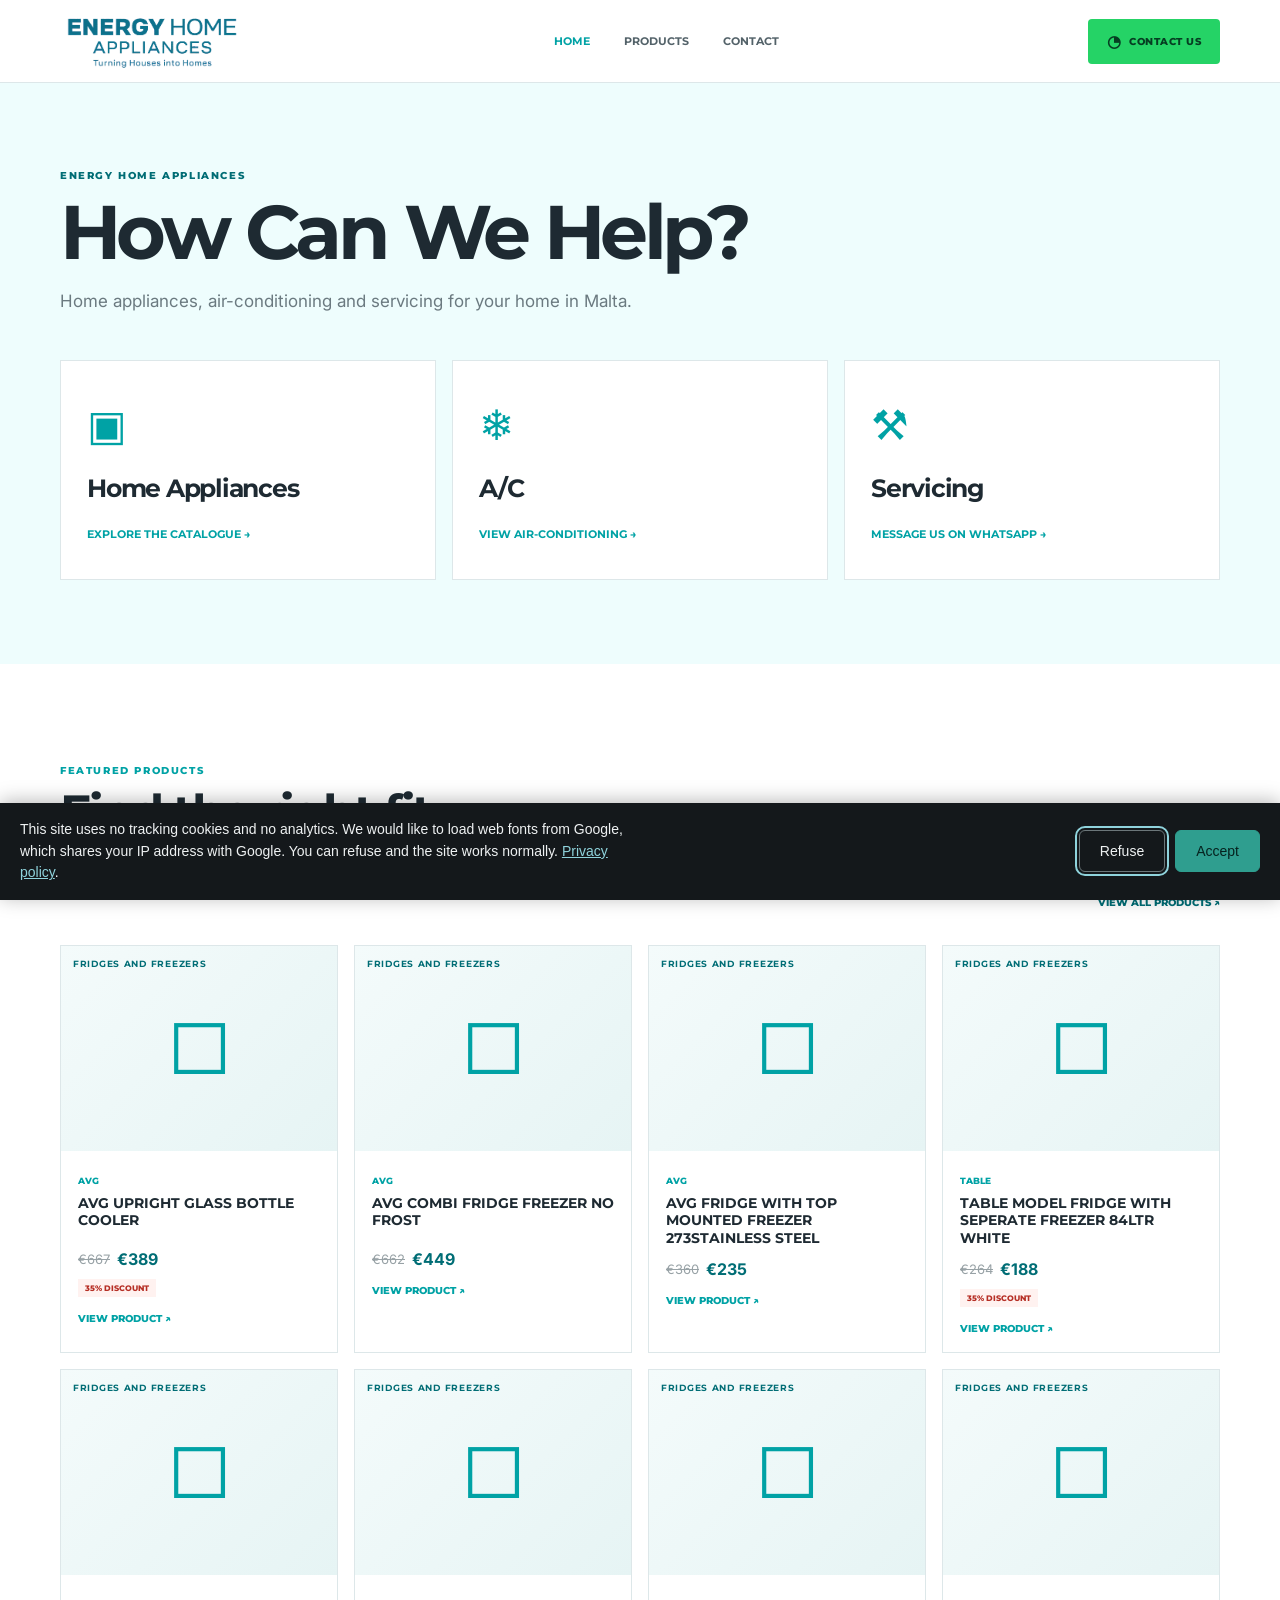
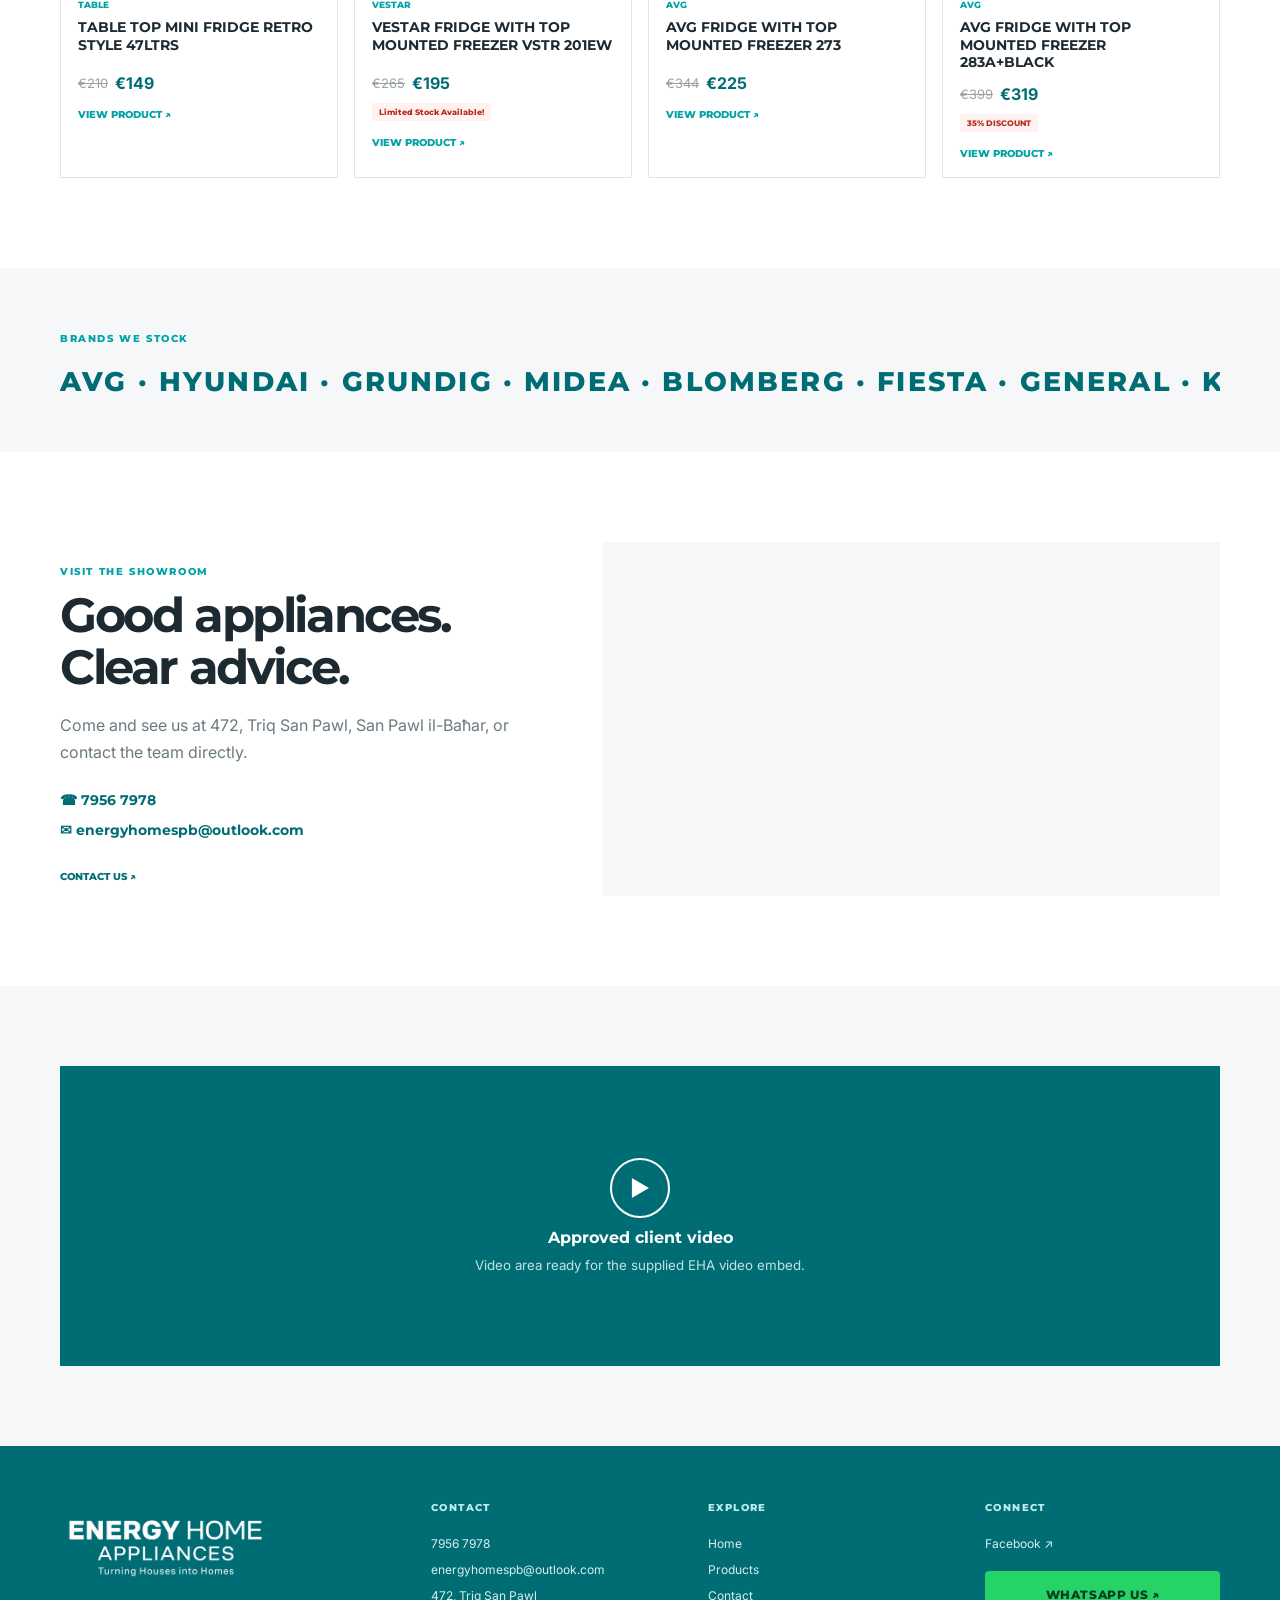
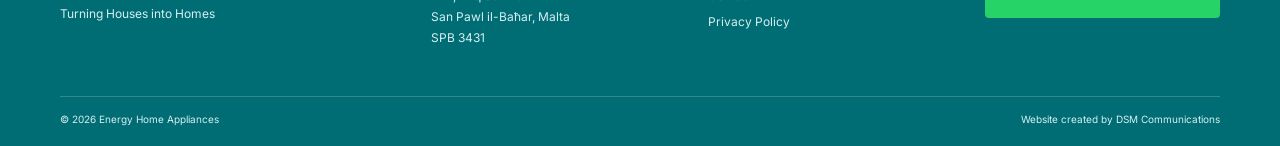
<file: index.html>
<!doctype html><html lang="en"><head><meta charset="utf-8"><meta name="viewport" content="width=device-width,initial-scale=1"><meta name="description" content="Energy Home Appliances — home appliances, air-conditioning and servicing in Malta."><title>Home · Energy Home Appliances</title><link rel="icon" href="assets/favicon.svg"><link rel="stylesheet" href="style.css"></head><body><header class="site-header"><div class="container nav-row"><a class="logo-link" href="index.html"><img src="assets/eha-logo-teal.png" alt="Energy Home Appliances — Turning Houses into Homes"></a><nav class="nav"><a class="active" href="index.html">Home</a><a class="" href="products.html">Products</a><a class="" href="contact.html">Contact</a></nav><a class="wa-button header-wa" href="https://wa.me/35679567978?text=Hi%21%20I%20would%20like%20more%20information%20about%20Energy%20Home%20Appliances." target="_blank" rel="noopener"><span class="wa-icon">◔</span> CONTACT US</a><button class="menu-button" id="menuBtn" aria-label="Open navigation" aria-expanded="false">☰</button></div><div class="mobile-nav" id="mobileNav"><a class="active" href="index.html">Home</a><a class="" href="products.html">Products</a><a class="" href="contact.html">Contact</a><a class="wa-button" href="https://wa.me/35679567978?text=Hi%21%20I%20would%20like%20more%20information%20about%20Energy%20Home%20Appliances." target="_blank" rel="noopener"><span class="wa-icon">◔</span> CONTACT US</a></div></header><main><section class="help-section"><div class="container"><p class="eyebrow">ENERGY HOME APPLIANCES</p><h1>How Can We Help?</h1><p class="intro">Home appliances, air-conditioning and servicing for your home in Malta.</p><div class="help-grid"><a href="products.html?type=home" class="help-card"><span class="help-icon">▣</span><h2>Home Appliances</h2><span>Explore the catalogue →</span></a><a href="products.html?type=ac" class="help-card"><span class="help-icon">❄</span><h2>A/C</h2><span>View air-conditioning →</span></a><a href="https://wa.me/35679567978?text=Hi%21%20I%27m%20interested%20in%20the%20a%20servicing%20request.%20Can%20I%20have%20more%20information%20please." target="_blank" class="help-card"><span class="help-icon">⚒</span><h2>Servicing</h2><span>Message us on WhatsApp →</span></a></div></div></section><section class="section"><div class="container"><div class="section-head"><div><p class="eyebrow teal">FEATURED PRODUCTS</p><h2>Find the right fit<br>for your home.</h2></div><a class="text-link" href="products.html">View All Products ↗</a></div><div class="product-grid featured-grid"><article class="product-card" data-id="0" data-category="Fridges and Freezers" data-brand="AVG" data-name="AVG UPRIGHT GLASS BOTTLE COOLER"><a href="product.html?id=0" class="product-visual"><span class="appliance-glyph">□</span><span class="category-label">Fridges and Freezers</span></a><div class="product-info"><small>AVG</small><h3>AVG UPRIGHT GLASS BOTTLE COOLER</h3><div class="prices"><del>€667</del> <strong>€389</strong></div><span class="offer">35% DISCOUNT</span><a class="details-link" href="product.html?id=0">View Product ↗</a></div></article><article class="product-card" data-id="1" data-category="Fridges and Freezers" data-brand="AVG" data-name="AVG COMBI FRIDGE FREEZER NO FROST"><a href="product.html?id=1" class="product-visual"><span class="appliance-glyph">□</span><span class="category-label">Fridges and Freezers</span></a><div class="product-info"><small>AVG</small><h3>AVG COMBI FRIDGE FREEZER NO FROST</h3><div class="prices"><del>€662</del> <strong>€449</strong></div><a class="details-link" href="product.html?id=1">View Product ↗</a></div></article><article class="product-card" data-id="2" data-category="Fridges and Freezers" data-brand="AVG" data-name="AVG FRIDGE WITH TOP MOUNTED FREEZER 273STAINLESS STEEL"><a href="product.html?id=2" class="product-visual"><span class="appliance-glyph">□</span><span class="category-label">Fridges and Freezers</span></a><div class="product-info"><small>AVG</small><h3>AVG FRIDGE WITH TOP MOUNTED FREEZER 273STAINLESS STEEL</h3><div class="prices"><del>€360</del> <strong>€235</strong></div><a class="details-link" href="product.html?id=2">View Product ↗</a></div></article><article class="product-card" data-id="3" data-category="Fridges and Freezers" data-brand="TABLE" data-name="TABLE MODEL FRIDGE WITH SEPERATE FREEZER 84LTR WHITE"><a href="product.html?id=3" class="product-visual"><span class="appliance-glyph">□</span><span class="category-label">Fridges and Freezers</span></a><div class="product-info"><small>TABLE</small><h3>TABLE MODEL FRIDGE WITH SEPERATE FREEZER 84LTR WHITE</h3><div class="prices"><del>€264</del> <strong>€188</strong></div><span class="offer">35% DISCOUNT</span><a class="details-link" href="product.html?id=3">View Product ↗</a></div></article><article class="product-card" data-id="4" data-category="Fridges and Freezers" data-brand="TABLE" data-name="TABLE TOP MINI FRIDGE RETRO STYLE 47LTRS"><a href="product.html?id=4" class="product-visual"><span class="appliance-glyph">□</span><span class="category-label">Fridges and Freezers</span></a><div class="product-info"><small>TABLE</small><h3>TABLE TOP MINI FRIDGE RETRO STYLE 47LTRS</h3><div class="prices"><del>€210</del> <strong>€149</strong></div><a class="details-link" href="product.html?id=4">View Product ↗</a></div></article><article class="product-card" data-id="5" data-category="Fridges and Freezers" data-brand="VESTAR" data-name="VESTAR FRIDGE WITH TOP MOUNTED FREEZER VSTR 201EW"><a href="product.html?id=5" class="product-visual"><span class="appliance-glyph">□</span><span class="category-label">Fridges and Freezers</span></a><div class="product-info"><small>VESTAR</small><h3>VESTAR FRIDGE WITH TOP MOUNTED FREEZER VSTR 201EW</h3><div class="prices"><del>€265</del> <strong>€195</strong></div><span class="offer">Limited Stock Available!</span><a class="details-link" href="product.html?id=5">View Product ↗</a></div></article><article class="product-card" data-id="6" data-category="Fridges and Freezers" data-brand="AVG" data-name="AVG FRIDGE WITH TOP MOUNTED FREEZER 273"><a href="product.html?id=6" class="product-visual"><span class="appliance-glyph">□</span><span class="category-label">Fridges and Freezers</span></a><div class="product-info"><small>AVG</small><h3>AVG FRIDGE WITH TOP MOUNTED FREEZER 273</h3><div class="prices"><del>€344</del> <strong>€225</strong></div><a class="details-link" href="product.html?id=6">View Product ↗</a></div></article><article class="product-card" data-id="7" data-category="Fridges and Freezers" data-brand="AVG" data-name="AVG FRIDGE WITH TOP MOUNTED FREEZER 283A+BLACK"><a href="product.html?id=7" class="product-visual"><span class="appliance-glyph">□</span><span class="category-label">Fridges and Freezers</span></a><div class="product-info"><small>AVG</small><h3>AVG FRIDGE WITH TOP MOUNTED FREEZER 283A+BLACK</h3><div class="prices"><del>€399</del> <strong>€319</strong></div><span class="offer">35% DISCOUNT</span><a class="details-link" href="product.html?id=7">View Product ↗</a></div></article></div></div></section><section class="brands-strip"><div class="container"><p class="eyebrow teal">BRANDS WE STOCK</p><div class="brand-marquee"><div>AVG · HYUNDAI · GRUNDIG · MIDEA · BLOMBERG · FIESTA · GENERAL · KONKA · DAEWOO · FRESH · AVG · HYUNDAI · GRUNDIG · MIDEA · BLOMBERG · FIESTA · GENERAL · KONKA · DAEWOO · FRESH</div></div></div></section><section class="section contact-preview"><div class="container contact-preview-grid"><div><p class="eyebrow teal">VISIT THE SHOWROOM</p><h2>Good appliances.<br>Clear advice.</h2><p>Come and see us at 472, Triq San Pawl, San Pawl il-Baħar, or contact the team directly.</p><div class="contact-links"><a href="tel:+35679567978">☎ 7956 7978</a><a href="mailto:energyhomespb@outlook.com">✉ energyhomespb@outlook.com</a></div><a class="text-link" href="contact.html">Contact Us ↗</a></div><div class="map-mini"><iframe title="Energy Home Appliances showroom map" src="https://www.google.com/maps?q=Energy+Home+Appliances,+472+Triq+San+Pawl,+San+Pawl+il-Ba%C4%A7ar,+Malta&output=embed" loading="lazy"></iframe></div></div></section><section class="video-section"><div class="container video-placeholder"><span>▶</span><p>Approved client video</p><small>Video area ready for the supplied EHA video embed.</small></div></section></main><footer class="footer"><div class="container footer-main"><div><img src="assets/eha-logo-white.png" class="footer-logo" alt="Energy Home Appliances"><p>Turning Houses into Homes</p></div><div><h3>Contact</h3><a href="tel:+35679567978">7956 7978</a><a href="mailto:energyhomespb@outlook.com">energyhomespb@outlook.com</a><span>472, Triq San Pawl<br>San Pawl il-Baħar, Malta<br>SPB 3431</span></div><div><h3>Explore</h3><a href="index.html">Home</a><a href="products.html">Products</a><a href="contact.html">Contact</a><a href="privacy.html">Privacy Policy</a></div><div><h3>Connect</h3><a href="https://www.facebook.com/EnergyHomeAppliances" target="_blank" rel="noopener">Facebook ↗</a><a class="wa-button" href="https://wa.me/35679567978?text=Hi%21%20I%20would%20like%20more%20information%20about%20Energy%20Home%20Appliances." target="_blank" rel="noopener">WhatsApp us ↗</a></div></div><div class="container footer-bottom"><span>© 2026 Energy Home Appliances</span><span>Website created by <a href="https://dsmcomms.com/" target="_blank">DSM Communications</a></span></div></footer><script src="site.js"></script><link rel="stylesheet" href="/cookie-notice.css">
<script src="/cookie-notice.js" defer></script>
</body></html>
</file>
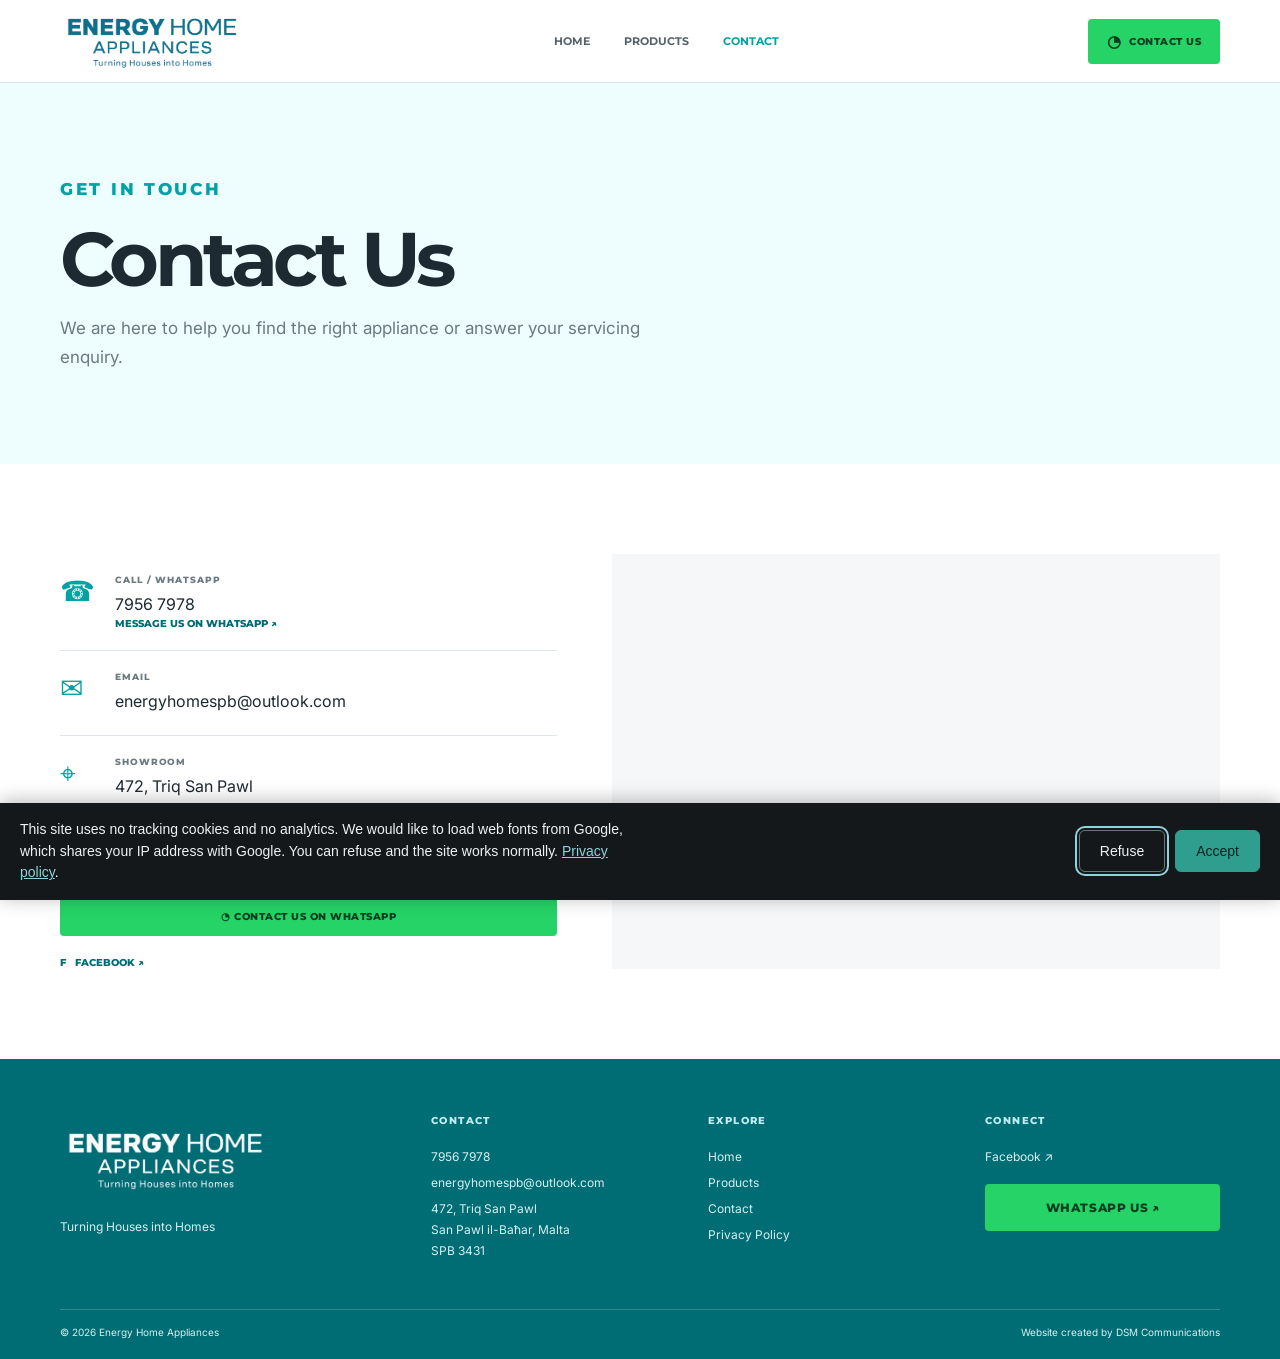
<file: contact.html>
<!doctype html><html lang="en"><head><meta charset="utf-8"><meta name="viewport" content="width=device-width,initial-scale=1"><meta name="description" content="Energy Home Appliances — home appliances, air-conditioning and servicing in Malta."><title>Contact · Energy Home Appliances</title><link rel="icon" href="assets/favicon.svg"><link rel="stylesheet" href="style.css"></head><body><header class="site-header"><div class="container nav-row"><a class="logo-link" href="index.html"><img src="assets/eha-logo-teal.png" alt="Energy Home Appliances — Turning Houses into Homes"></a><nav class="nav"><a class="" href="index.html">Home</a><a class="" href="products.html">Products</a><a class="active" href="contact.html">Contact</a></nav><a class="wa-button header-wa" href="https://wa.me/35679567978?text=Hi%21%20I%20would%20like%20more%20information%20about%20Energy%20Home%20Appliances." target="_blank" rel="noopener"><span class="wa-icon">◔</span> CONTACT US</a><button class="menu-button" id="menuBtn" aria-label="Open navigation" aria-expanded="false">☰</button></div><div class="mobile-nav" id="mobileNav"><a class="" href="index.html">Home</a><a class="" href="products.html">Products</a><a class="active" href="contact.html">Contact</a><a class="wa-button" href="https://wa.me/35679567978?text=Hi%21%20I%20would%20like%20more%20information%20about%20Energy%20Home%20Appliances." target="_blank" rel="noopener"><span class="wa-icon">◔</span> CONTACT US</a></div></header><main><section class="page-intro"><div class="container"><p class="eyebrow teal">GET IN TOUCH</p><h1>Contact Us</h1><p>We are here to help you find the right appliance or answer your servicing enquiry.</p></div></section><section class="section"><div class="container contact-page-grid"><div class="contact-info"><div class="contact-item"><span>☎</span><div><small>CALL / WHATSAPP</small><a href="tel:+35679567978">7956 7978</a><a class="wa-text" href="https://wa.me/35679567978?text=Hi%21%20I%20would%20like%20more%20information%20about%20Energy%20Home%20Appliances." target="_blank">Message us on WhatsApp ↗</a></div></div><div class="contact-item"><span>✉</span><div><small>EMAIL</small><a href="mailto:energyhomespb@outlook.com">energyhomespb@outlook.com</a></div></div><div class="contact-item"><span>⌖</span><div><small>SHOWROOM</small><p>472, Triq San Pawl<br>San Pawl il-Baħar, Malta<br>SPB 3431</p></div></div><a class="wa-button large-wa" href="https://wa.me/35679567978?text=Hi%21%20I%20would%20like%20more%20information%20about%20Energy%20Home%20Appliances." target="_blank">◔ CONTACT US ON WHATSAPP</a><a class="facebook-link" href="https://www.facebook.com/EnergyHomeAppliances" target="_blank">f &nbsp; Facebook ↗</a></div><div class="contact-map"><iframe title="Energy Home Appliances showroom map" src="https://www.google.com/maps?q=Energy+Home+Appliances,+472+Triq+San+Pawl,+San+Pawl+il-Ba%C4%A7ar,+Malta&output=embed" loading="lazy"></iframe></div></div></section></main><footer class="footer"><div class="container footer-main"><div><img src="assets/eha-logo-white.png" class="footer-logo" alt="Energy Home Appliances"><p>Turning Houses into Homes</p></div><div><h3>Contact</h3><a href="tel:+35679567978">7956 7978</a><a href="mailto:energyhomespb@outlook.com">energyhomespb@outlook.com</a><span>472, Triq San Pawl<br>San Pawl il-Baħar, Malta<br>SPB 3431</span></div><div><h3>Explore</h3><a href="index.html">Home</a><a href="products.html">Products</a><a href="contact.html">Contact</a><a href="privacy.html">Privacy Policy</a></div><div><h3>Connect</h3><a href="https://www.facebook.com/EnergyHomeAppliances" target="_blank" rel="noopener">Facebook ↗</a><a class="wa-button" href="https://wa.me/35679567978?text=Hi%21%20I%20would%20like%20more%20information%20about%20Energy%20Home%20Appliances." target="_blank" rel="noopener">WhatsApp us ↗</a></div></div><div class="container footer-bottom"><span>© 2026 Energy Home Appliances</span><span>Website created by <a href="https://dsmcomms.com/" target="_blank">DSM Communications</a></span></div></footer><script src="site.js"></script><link rel="stylesheet" href="/cookie-notice.css">
<script src="/cookie-notice.js" defer></script>
</body></html>
</file>
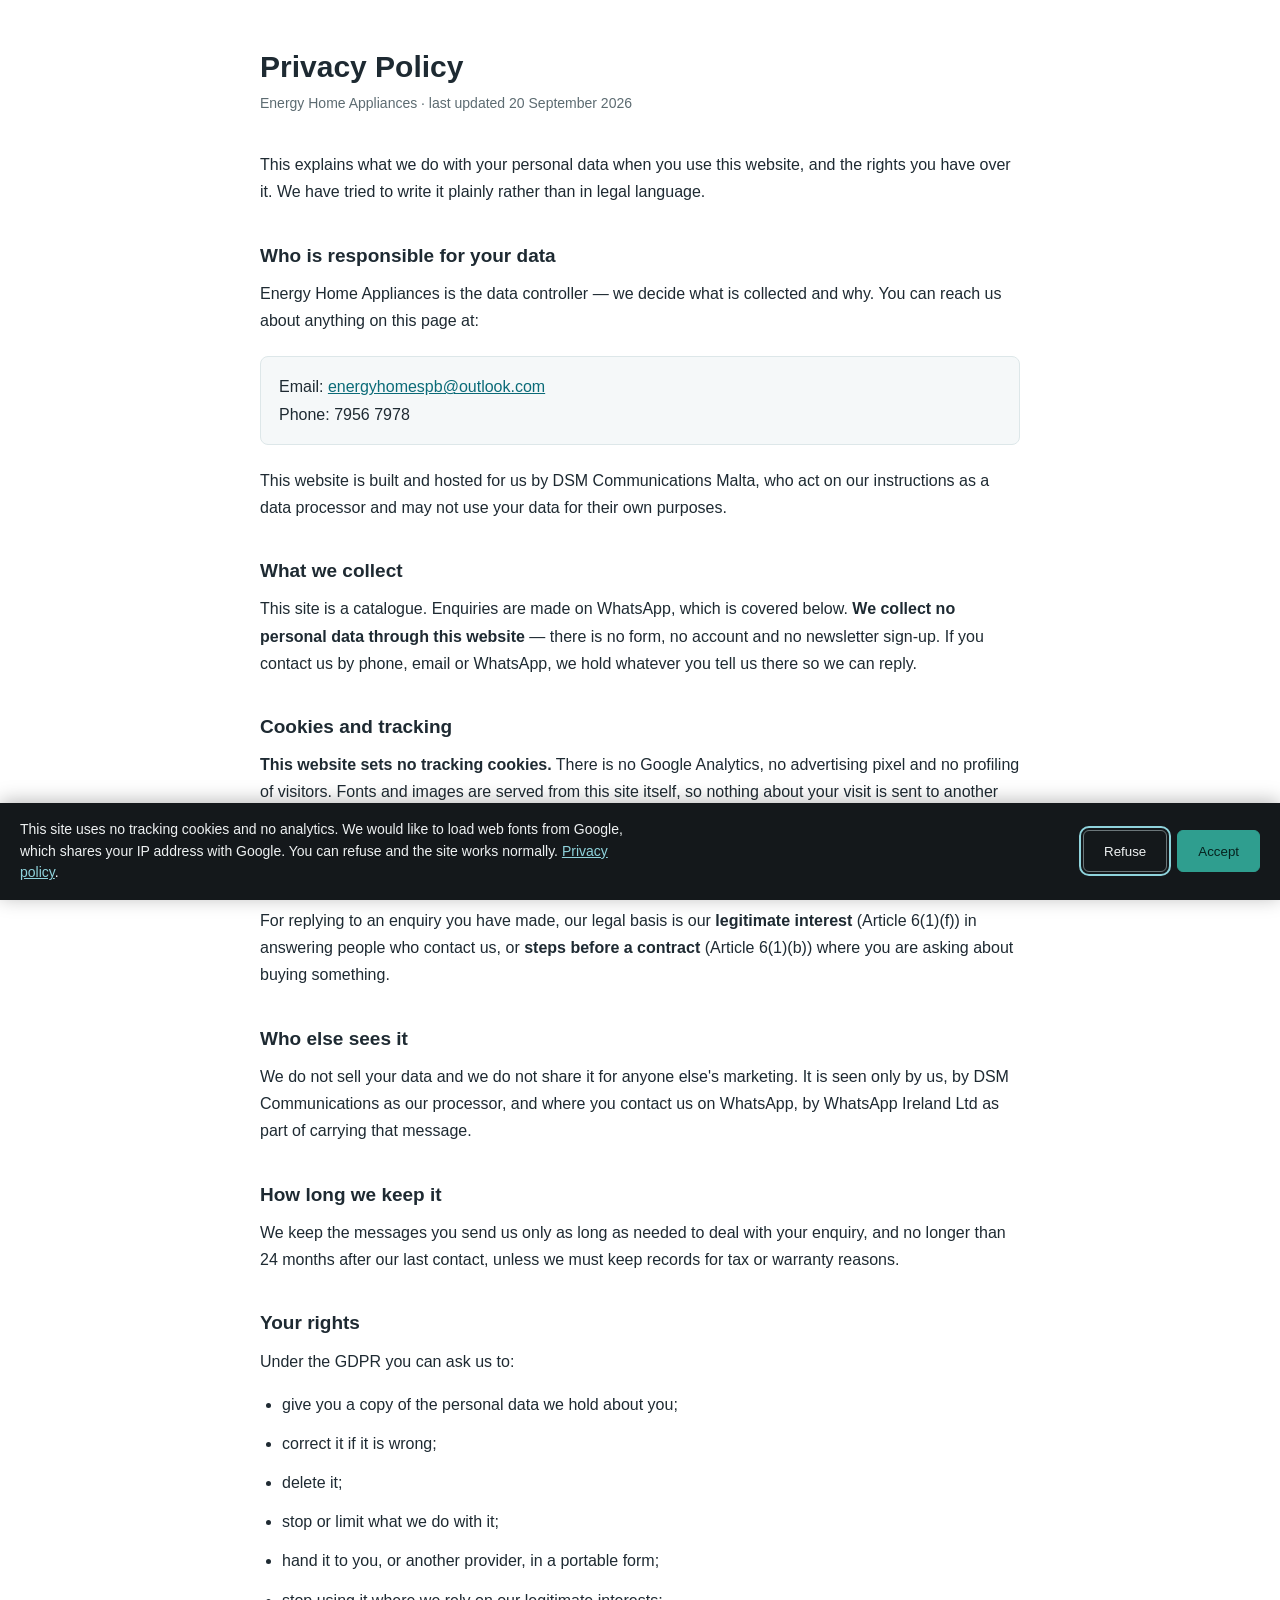
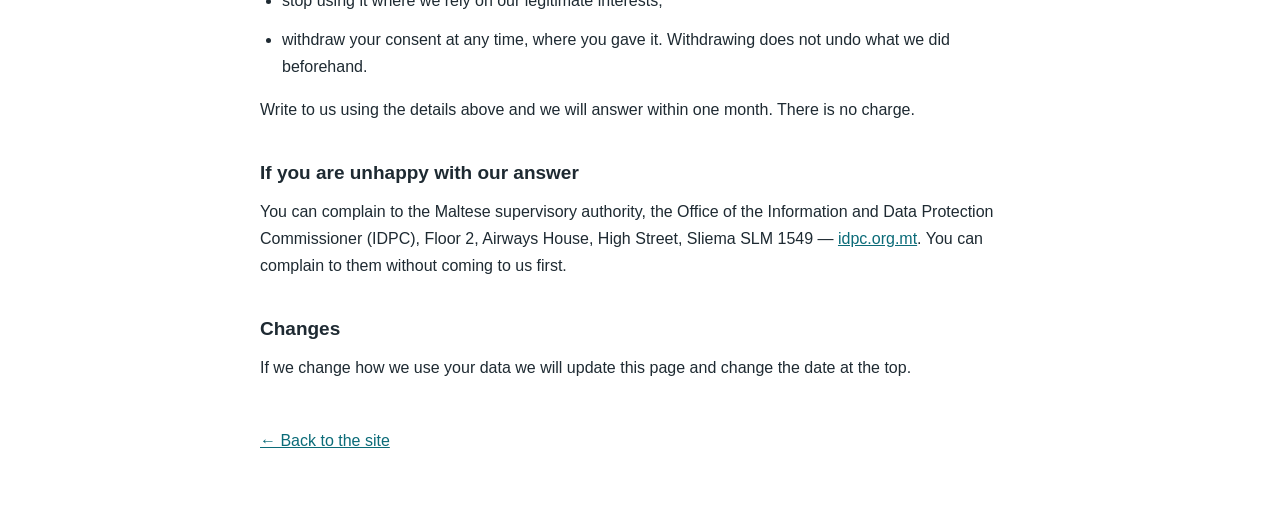
<file: privacy.html>
<!doctype html>
<html lang="en">
<head>
<meta charset="utf-8">
<meta name="viewport" content="width=device-width, initial-scale=1">
<title>Privacy Policy &mdash; Energy Home Appliances</title>
<meta name="robots" content="index,follow">
<style>
  :root { color-scheme: light; }
  body { margin:0; background:#fff; color:#1e2a32;
         font:16px/1.7 -apple-system,BlinkMacSystemFont,"Segoe UI",Roboto,Arial,sans-serif; }
  .wrap { width:min(760px, calc(100% - 40px)); margin:0 auto; padding:48px 0 72px; }
  h1 { font-size:30px; line-height:1.25; margin:0 0 6px; }
  .upd { color:#5c6b71; font-size:14px; margin:0 0 36px; }
  h2 { font-size:19px; margin:34px 0 8px; }
  p, li { margin:0 0 12px; }
  ul { padding-left:22px; }
  a { color:#0b6b78; }
  .box { background:#f5f8f9; border:1px solid #dde7e9; border-radius:8px; padding:16px 18px; margin:22px 0; }
  .back { display:inline-block; margin-top:34px; }
</style>
</head>
<body>
<div class="wrap">
<h1>Privacy Policy</h1>
<p class="upd">Energy Home Appliances &middot; last updated 20 September 2026</p>

<p>This explains what we do with your personal data when you use this website, and
the rights you have over it. We have tried to write it plainly rather than in legal
language.</p>

<h2>Who is responsible for your data</h2>
<p>Energy Home Appliances is the data controller &mdash; we decide what is collected and why. You can
reach us about anything on this page at:</p>
<div class="box">Email: <a href="mailto:energyhomespb@outlook.com">energyhomespb@outlook.com</a><br>Phone: 7956 7978</div>
<p>This website is built and hosted for us by DSM Communications Malta, who act on our
instructions as a data processor and may not use your data for their own purposes.</p>

<h2>What we collect</h2>
<p>This site is a catalogue. Enquiries are made on WhatsApp, which is covered below. <strong>We collect no personal data through this website</strong> &mdash; there is no form, no account and no newsletter sign-up. If you contact us by phone, email or WhatsApp, we hold whatever you tell us there so we can reply.</p>

<h2>Cookies and tracking</h2>
<p><strong>This website sets no tracking cookies.</strong> There is no Google Analytics,
no advertising pixel and no profiling of visitors. Fonts and images are served from this site itself, so nothing about your visit is sent to another company.</p>

<h2>Why we are allowed to use it</h2>
<p>For replying to an enquiry you have made, our legal basis is our <strong>legitimate interest</strong> (Article 6(1)(f)) in answering people who contact us, or <strong>steps before a contract</strong> (Article 6(1)(b)) where you are asking about buying something.</p>

<h2>Who else sees it</h2>
<p>We do not sell your data and we do not share it for anyone else's marketing.
It is seen only by us, by DSM Communications as our processor, and where you contact
us on WhatsApp, by WhatsApp Ireland Ltd as part of carrying that message.</p>

<h2>How long we keep it</h2>
<p>We keep the messages you send us only as long as needed to deal with your enquiry, and no longer than 24 months after our last contact, unless we must keep records for tax or warranty reasons.</p>

<h2>Your rights</h2>
<p>Under the GDPR you can ask us to:</p>
<ul>
  <li>give you a copy of the personal data we hold about you;</li>
  <li>correct it if it is wrong;</li>
  <li>delete it;</li>
  <li>stop or limit what we do with it;</li>
  <li>hand it to you, or another provider, in a portable form;</li>
  <li>stop using it where we rely on our legitimate interests;</li>
  <li>withdraw your consent at any time, where you gave it. Withdrawing does not
      undo what we did beforehand.</li>
</ul>
<p>Write to us using the details above and we will answer within one month. There is
no charge.</p>

<h2>If you are unhappy with our answer</h2>
<p>You can complain to the Maltese supervisory authority, the Office of the Information
and Data Protection Commissioner (IDPC), Floor 2, Airways House, High Street, Sliema
SLM 1549 &mdash; <a href="https://idpc.org.mt">idpc.org.mt</a>. You can complain to them
without coming to us first.</p>

<h2>Changes</h2>
<p>If we change how we use your data we will update this page and change the date at
the top.</p>

<a class="back" href="/">&larr; Back to the site</a>
</div>
<link rel="stylesheet" href="/cookie-notice.css">
<script src="/cookie-notice.js" data-policy="/privacy.html" defer></script>
</body>
</html>
</file>
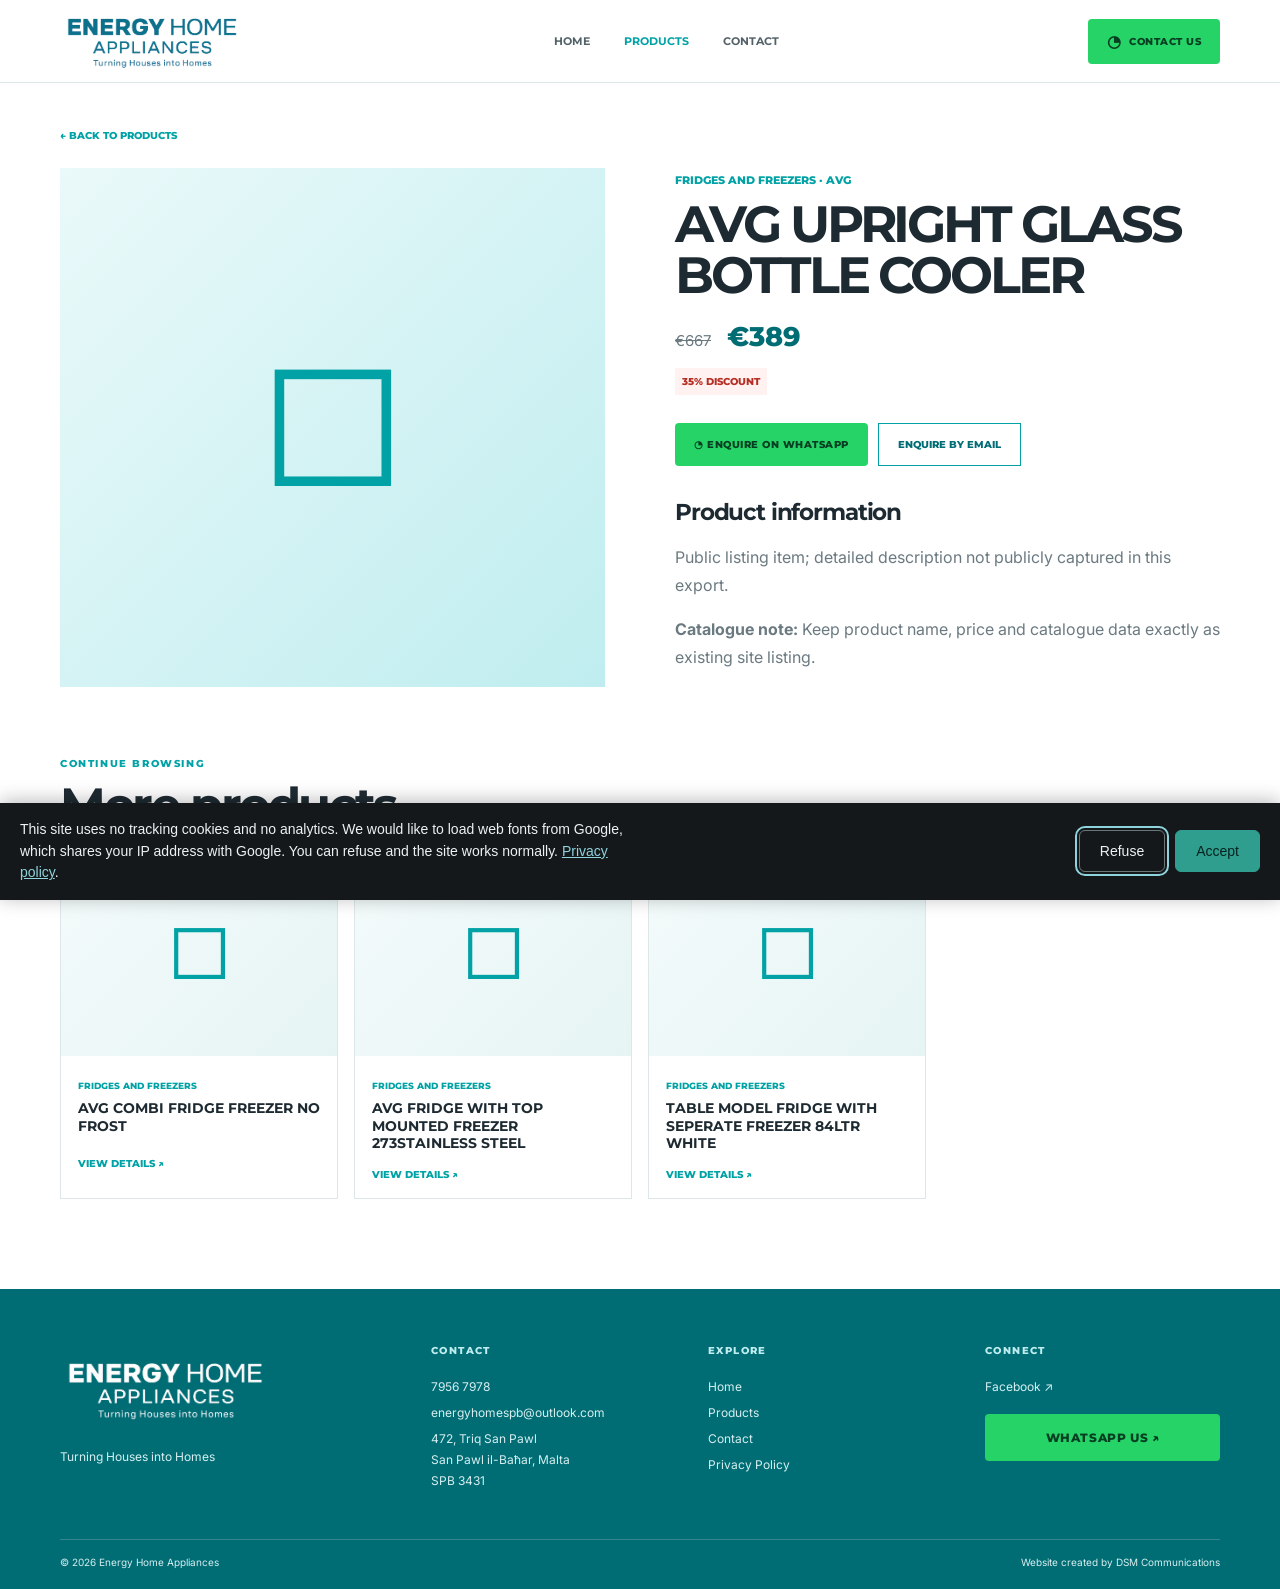
<file: product.html>
<!doctype html><html lang="en"><head><meta charset="utf-8"><meta name="viewport" content="width=device-width,initial-scale=1"><meta name="description" content="Energy Home Appliances — home appliances, air-conditioning and servicing in Malta."><title>Product Details · Energy Home Appliances</title><link rel="icon" href="assets/favicon.svg"><link rel="stylesheet" href="style.css"><script src="products-data.js"></script></head><body><header class="site-header"><div class="container nav-row"><a class="logo-link" href="index.html"><img src="assets/eha-logo-teal.png" alt="Energy Home Appliances — Turning Houses into Homes"></a><nav class="nav"><a class="" href="index.html">Home</a><a class="active" href="products.html">Products</a><a class="" href="contact.html">Contact</a></nav><a class="wa-button header-wa" href="https://wa.me/35679567978?text=Hi%21%20I%20would%20like%20more%20information%20about%20Energy%20Home%20Appliances." target="_blank" rel="noopener"><span class="wa-icon">◔</span> CONTACT US</a><button class="menu-button" id="menuBtn" aria-label="Open navigation" aria-expanded="false">☰</button></div><div class="mobile-nav" id="mobileNav"><a class="" href="index.html">Home</a><a class="active" href="products.html">Products</a><a class="" href="contact.html">Contact</a><a class="wa-button" href="https://wa.me/35679567978?text=Hi%21%20I%20would%20like%20more%20information%20about%20Energy%20Home%20Appliances." target="_blank" rel="noopener"><span class="wa-icon">◔</span> CONTACT US</a></div></header><main><div class="product-detail section"><div class="container"><a class="back-link" href="products.html">← Back to Products</a><div id="detailMount"></div></div></div></main><footer class="footer"><div class="container footer-main"><div><img src="assets/eha-logo-white.png" class="footer-logo" alt="Energy Home Appliances"><p>Turning Houses into Homes</p></div><div><h3>Contact</h3><a href="tel:+35679567978">7956 7978</a><a href="mailto:energyhomespb@outlook.com">energyhomespb@outlook.com</a><span>472, Triq San Pawl<br>San Pawl il-Baħar, Malta<br>SPB 3431</span></div><div><h3>Explore</h3><a href="index.html">Home</a><a href="products.html">Products</a><a href="contact.html">Contact</a><a href="privacy.html">Privacy Policy</a></div><div><h3>Connect</h3><a href="https://www.facebook.com/EnergyHomeAppliances" target="_blank" rel="noopener">Facebook ↗</a><a class="wa-button" href="https://wa.me/35679567978?text=Hi%21%20I%20would%20like%20more%20information%20about%20Energy%20Home%20Appliances." target="_blank" rel="noopener">WhatsApp us ↗</a></div></div><div class="container footer-bottom"><span>© 2026 Energy Home Appliances</span><span>Website created by <a href="https://dsmcomms.com/" target="_blank">DSM Communications</a></span></div></footer><script src="site.js"></script><link rel="stylesheet" href="/cookie-notice.css">
<script src="/cookie-notice.js" defer></script>
</body></html>
</file>
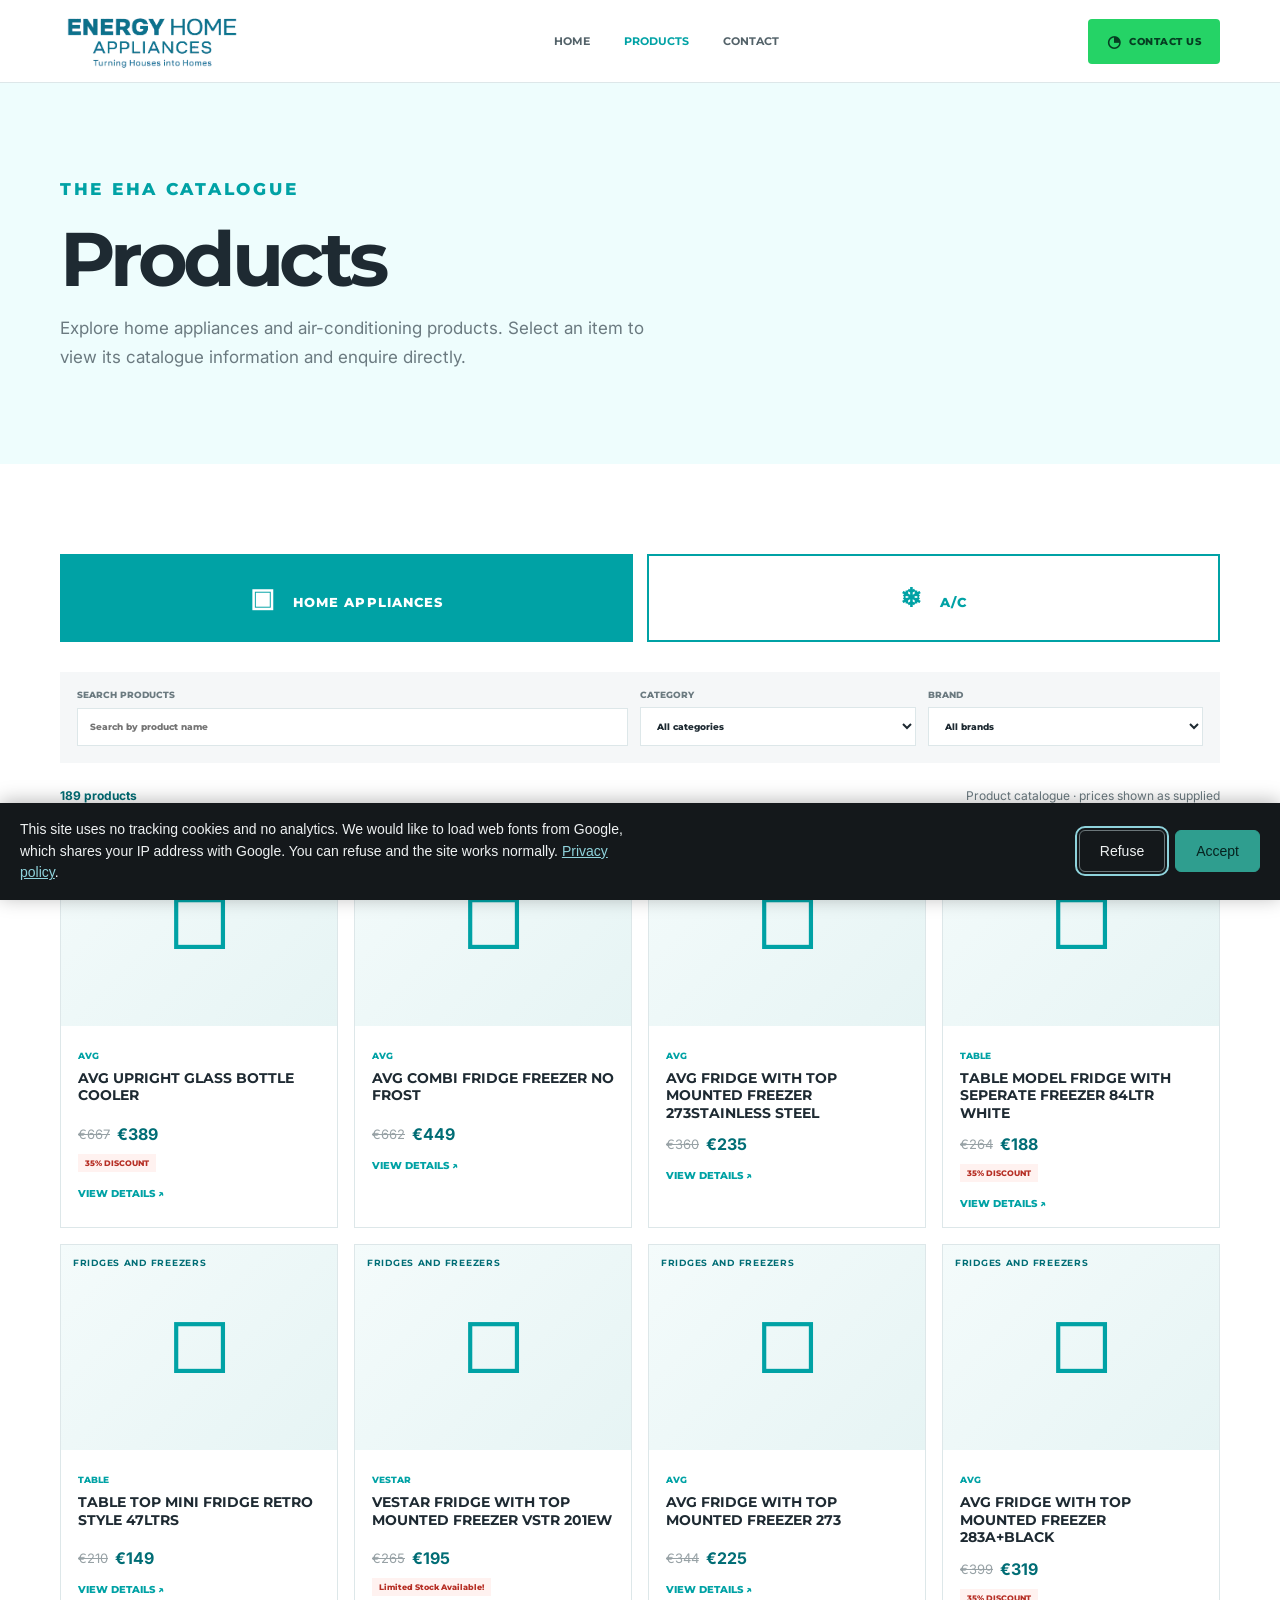
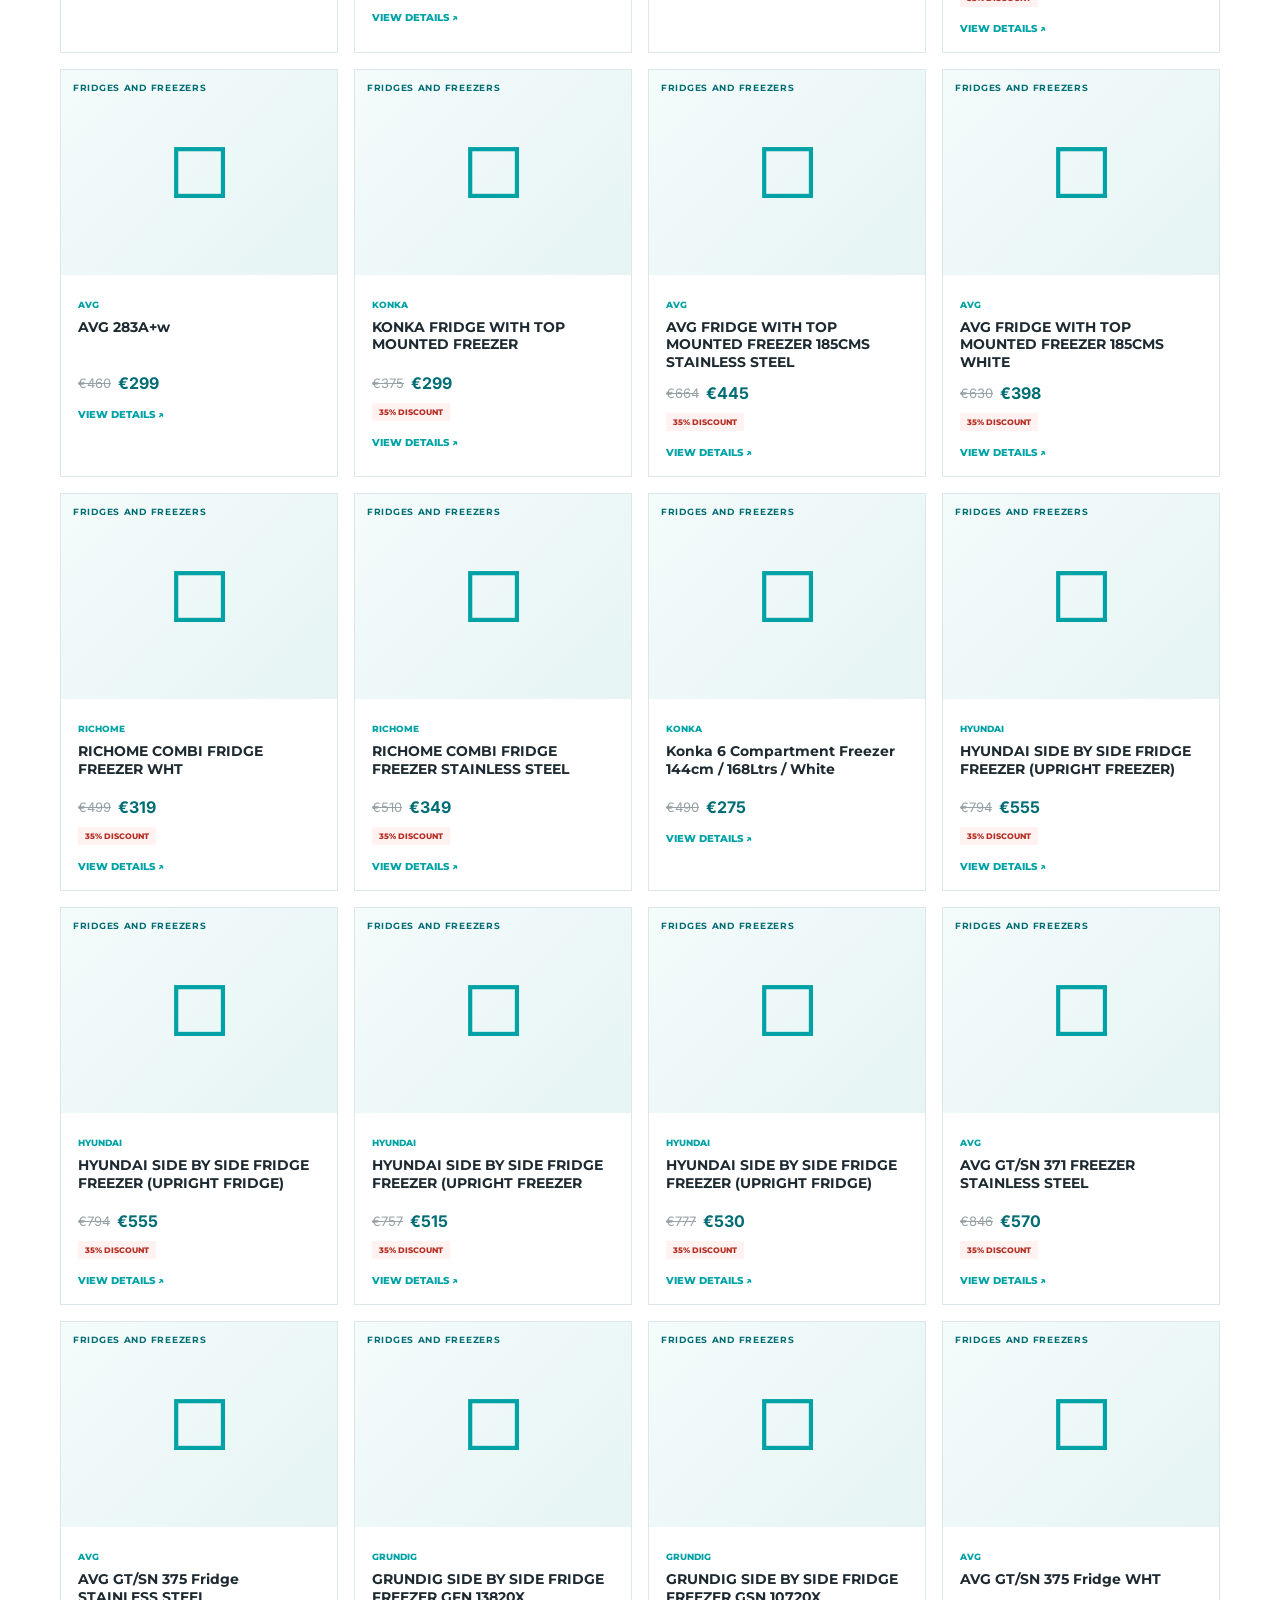
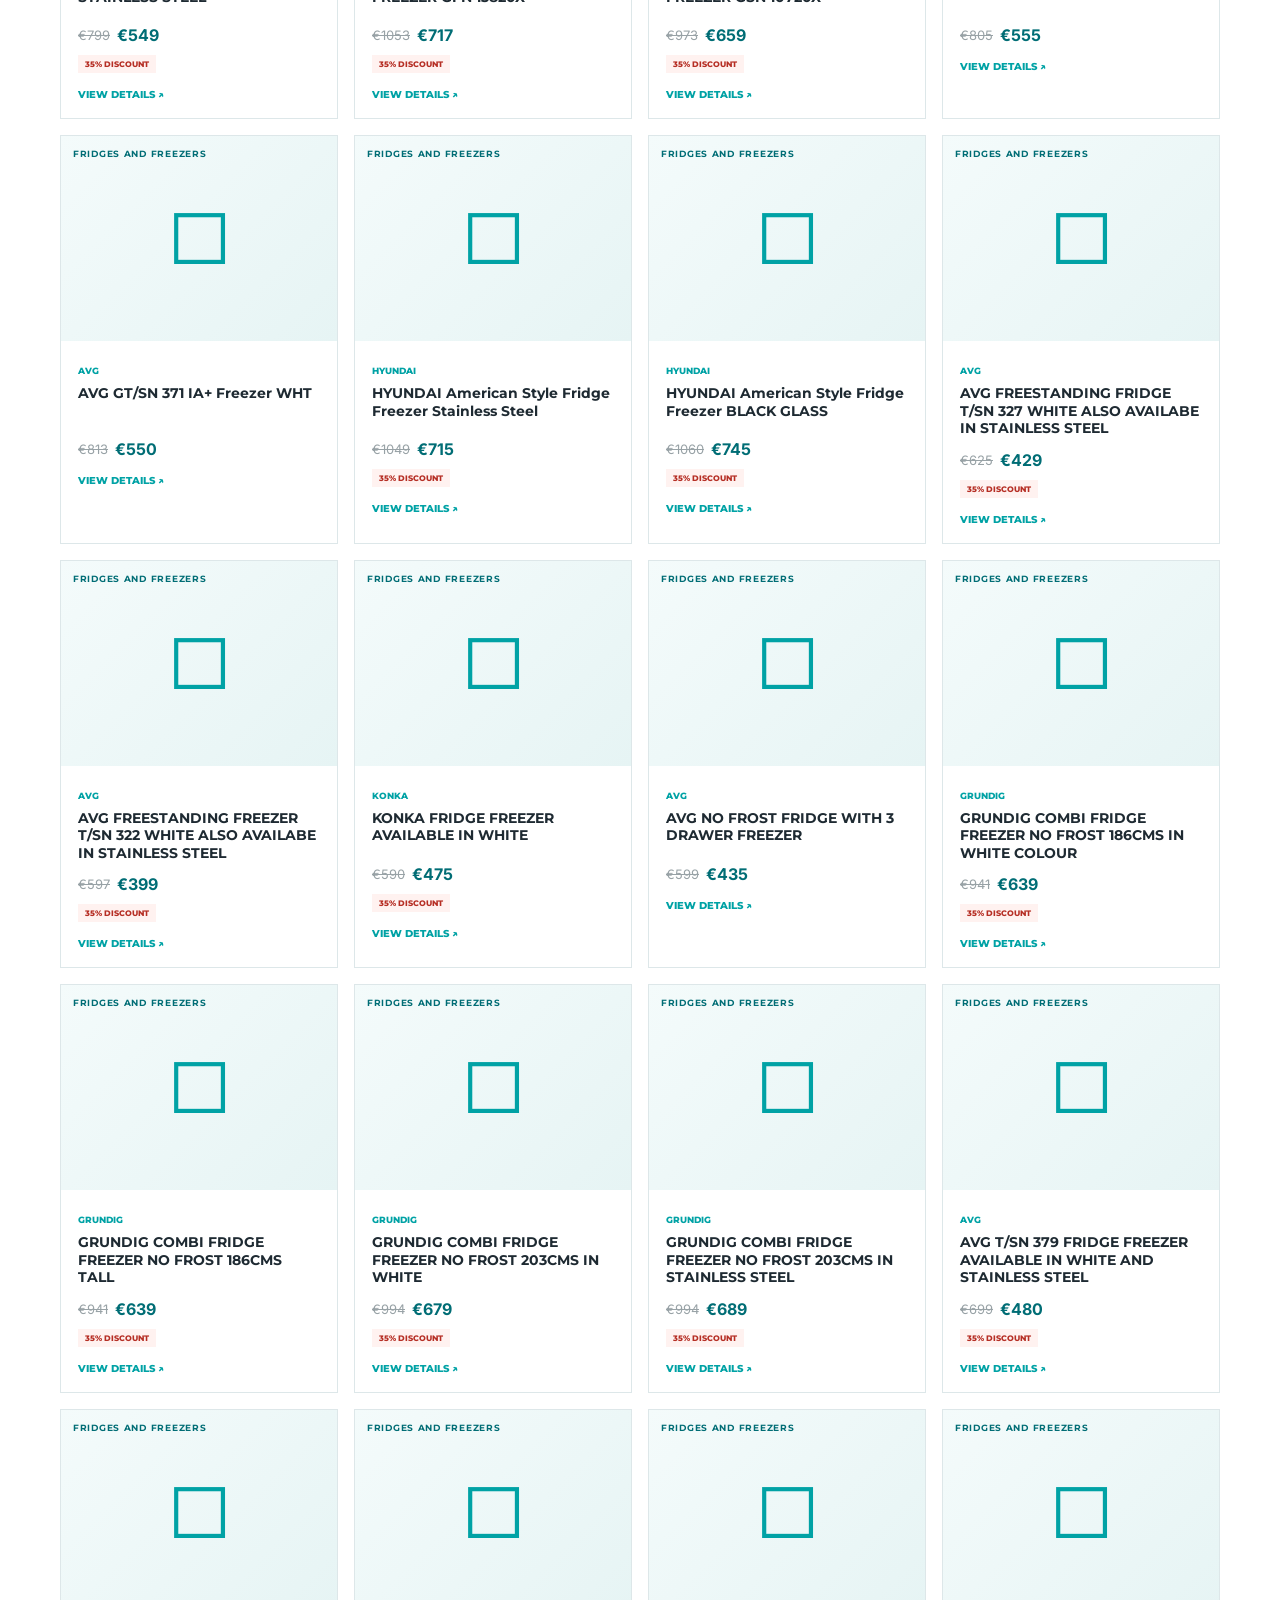
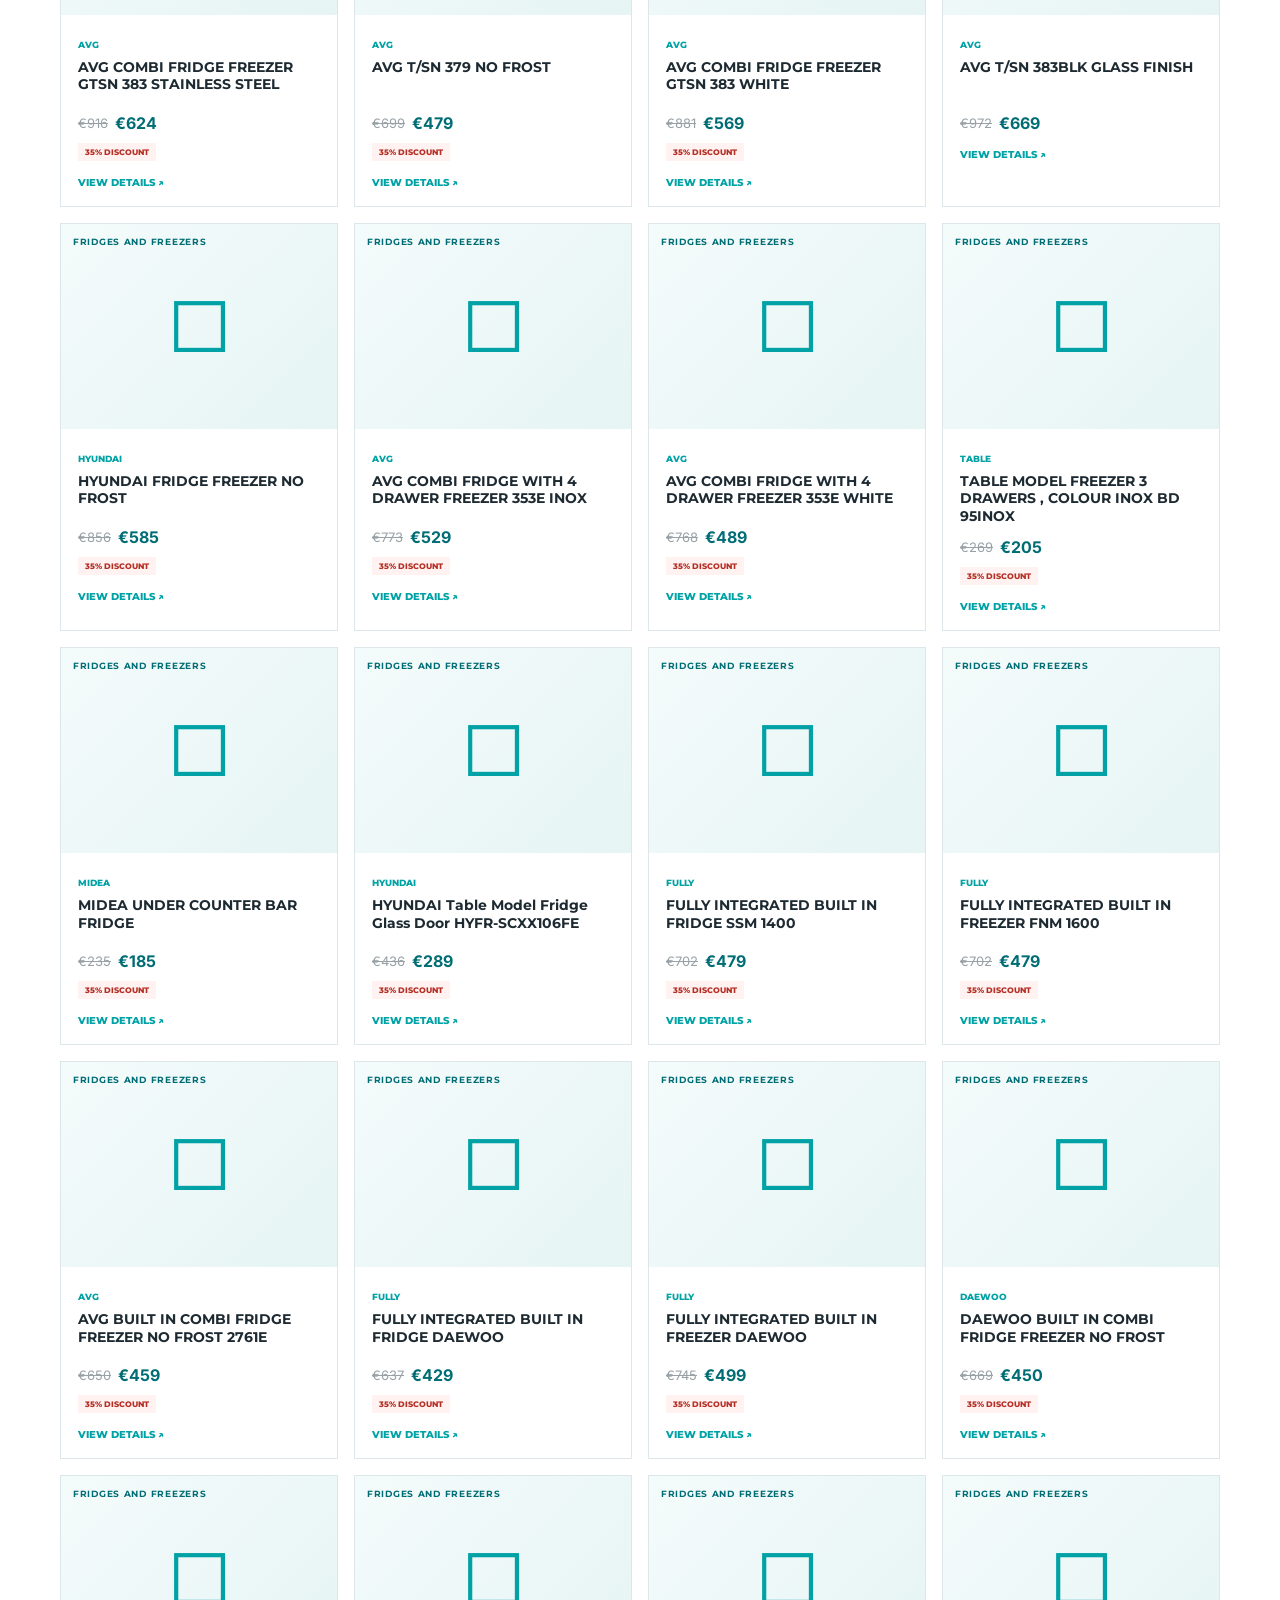
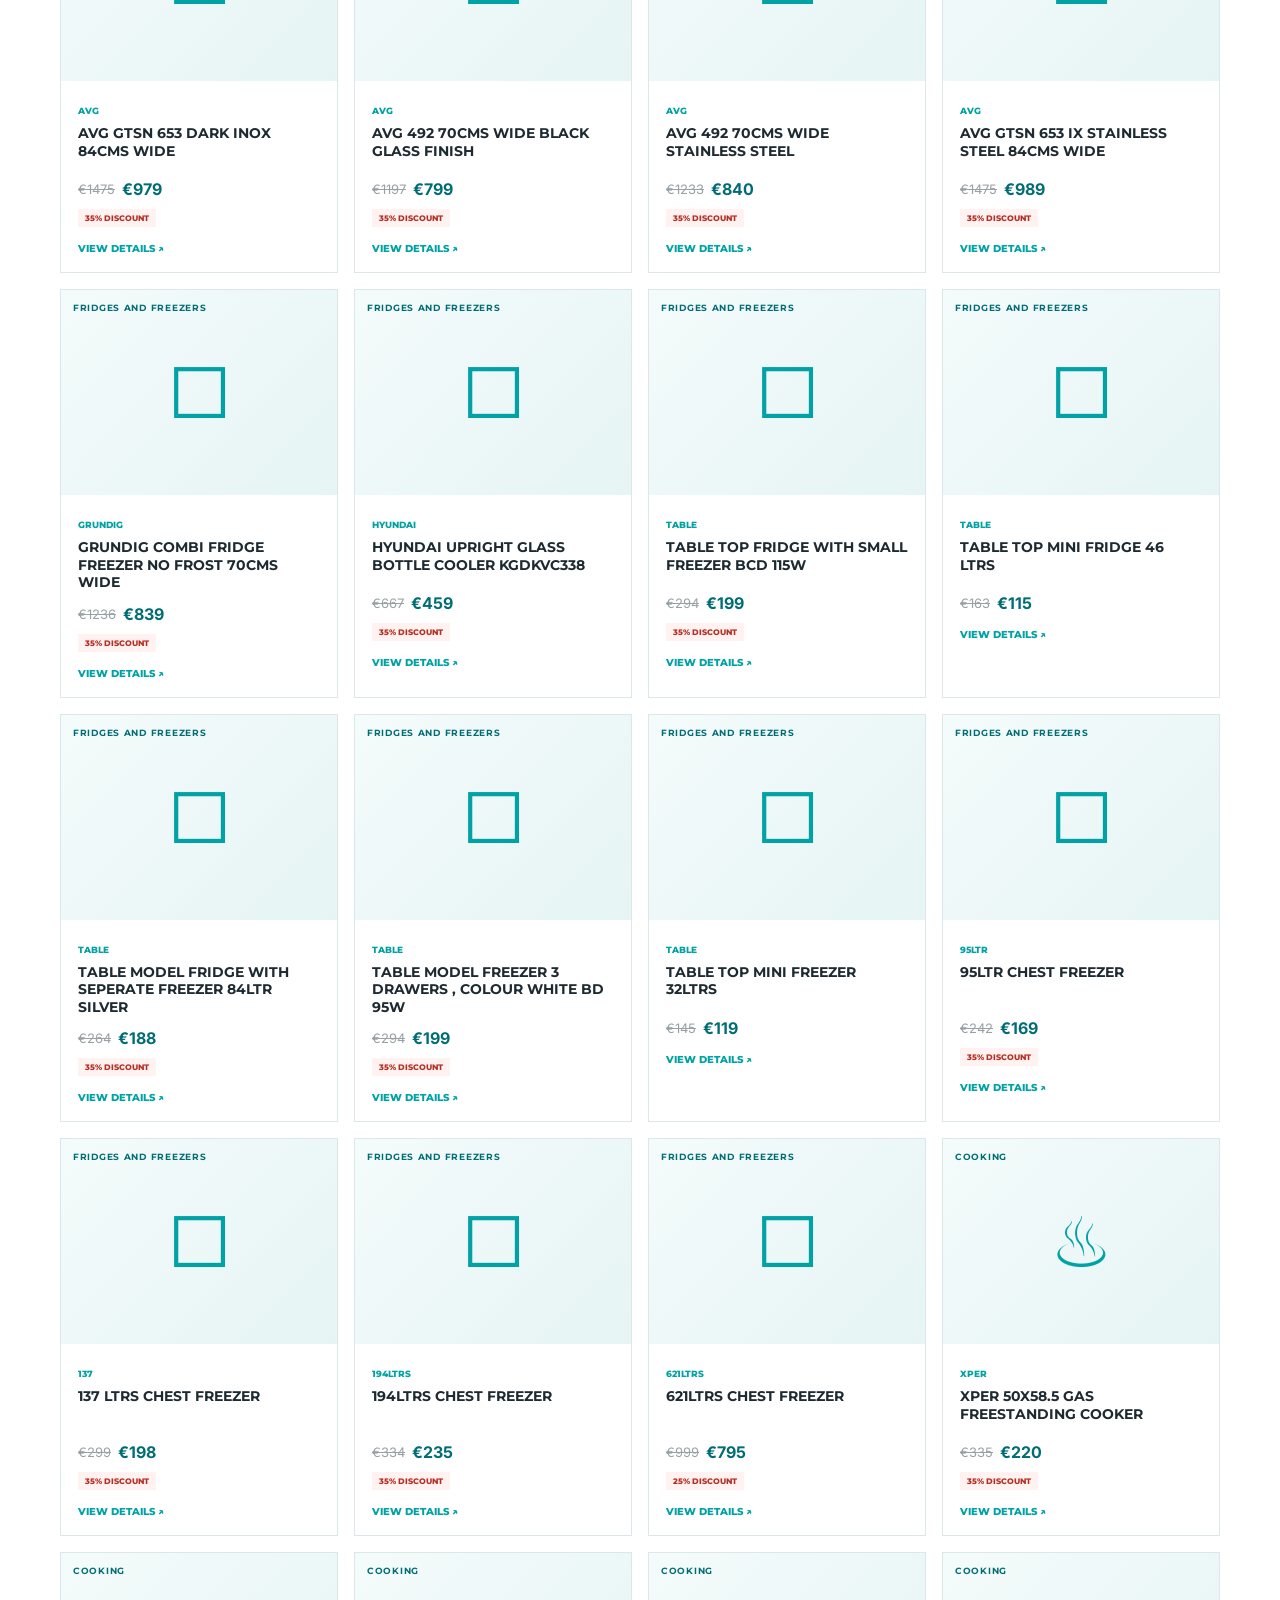
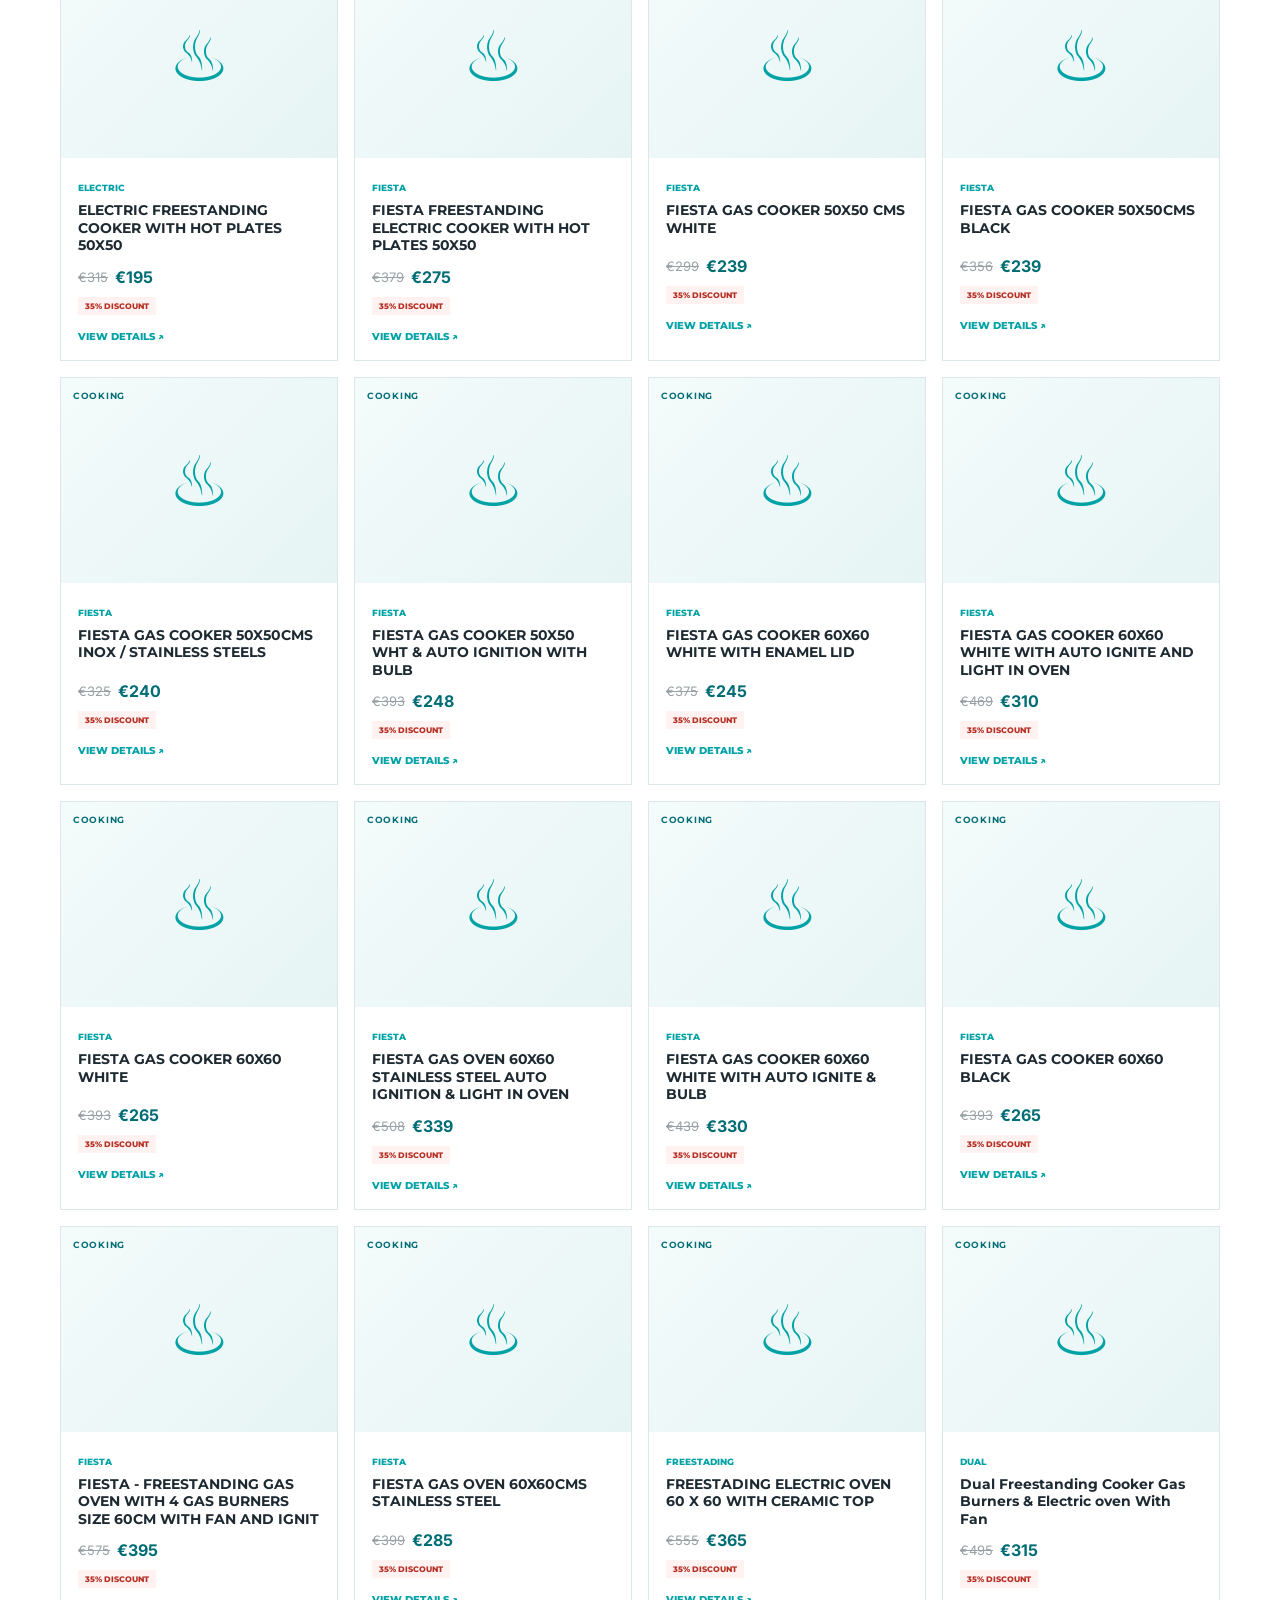
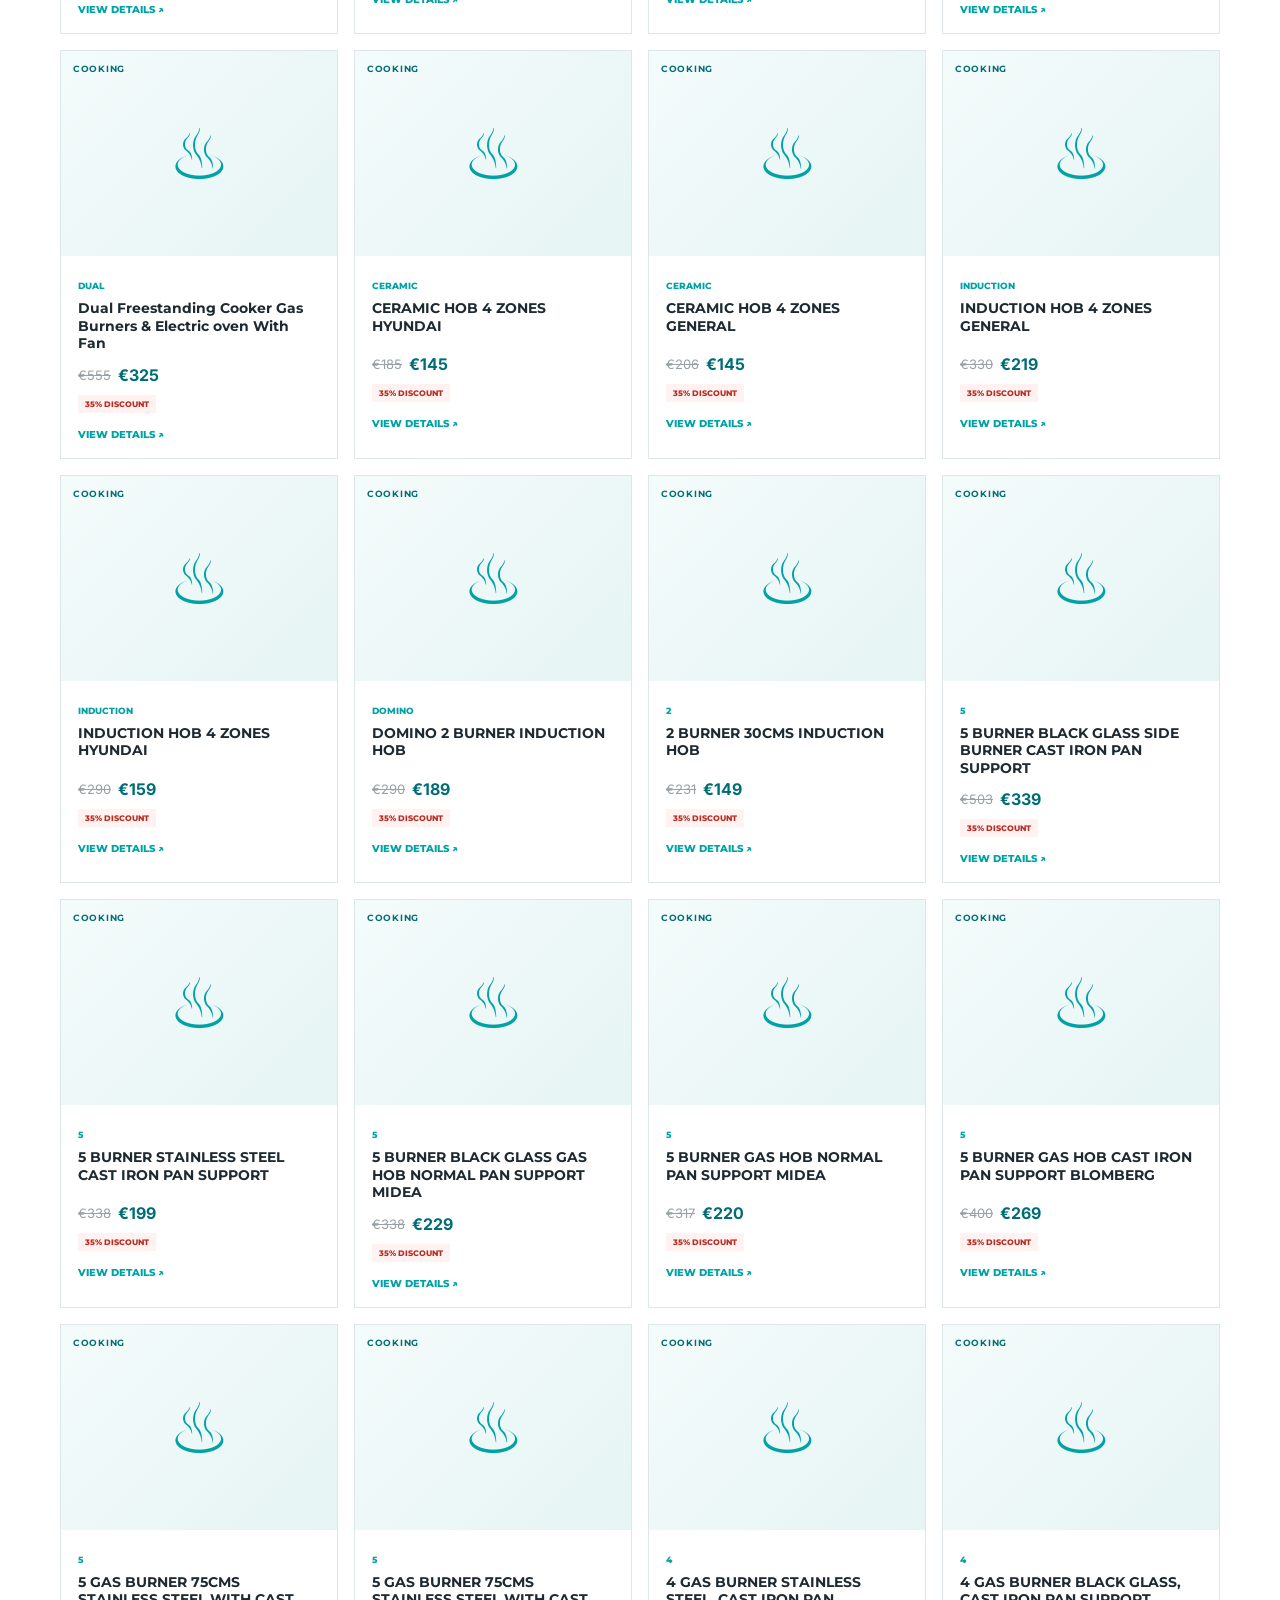
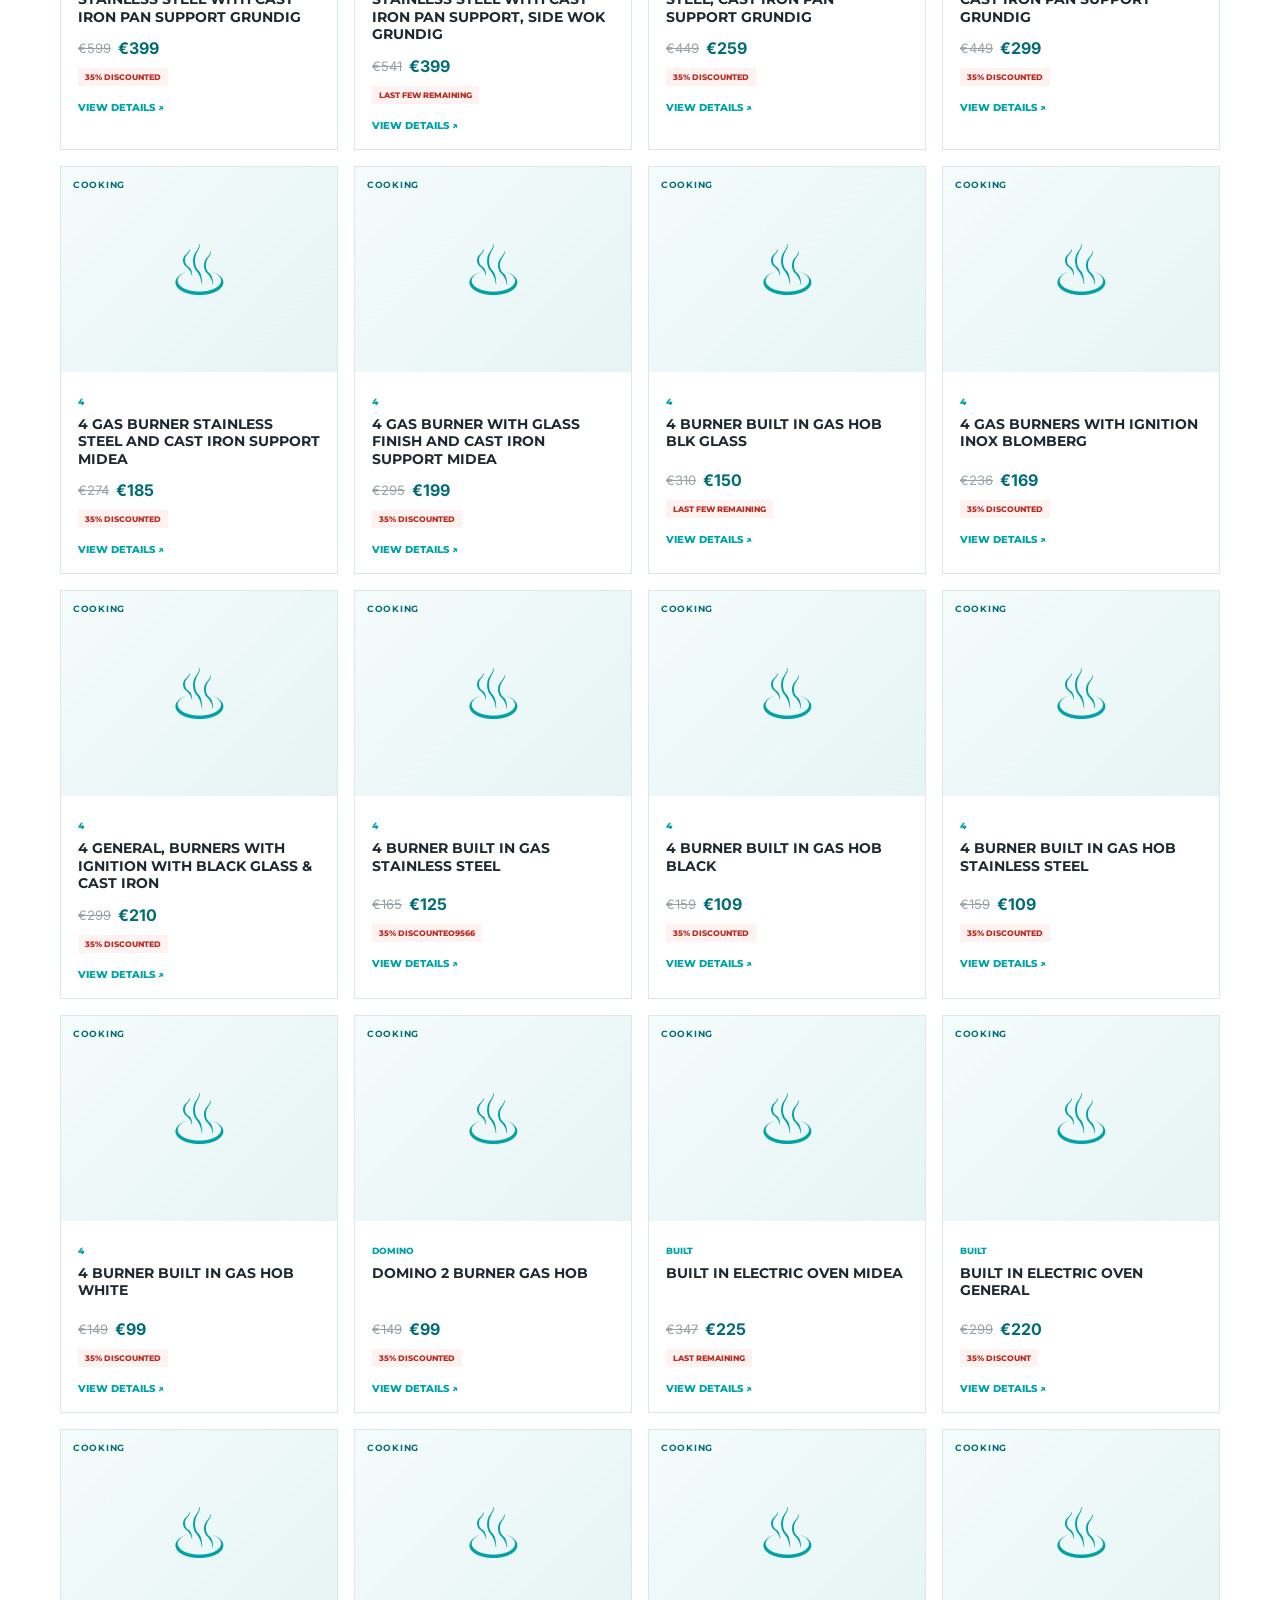
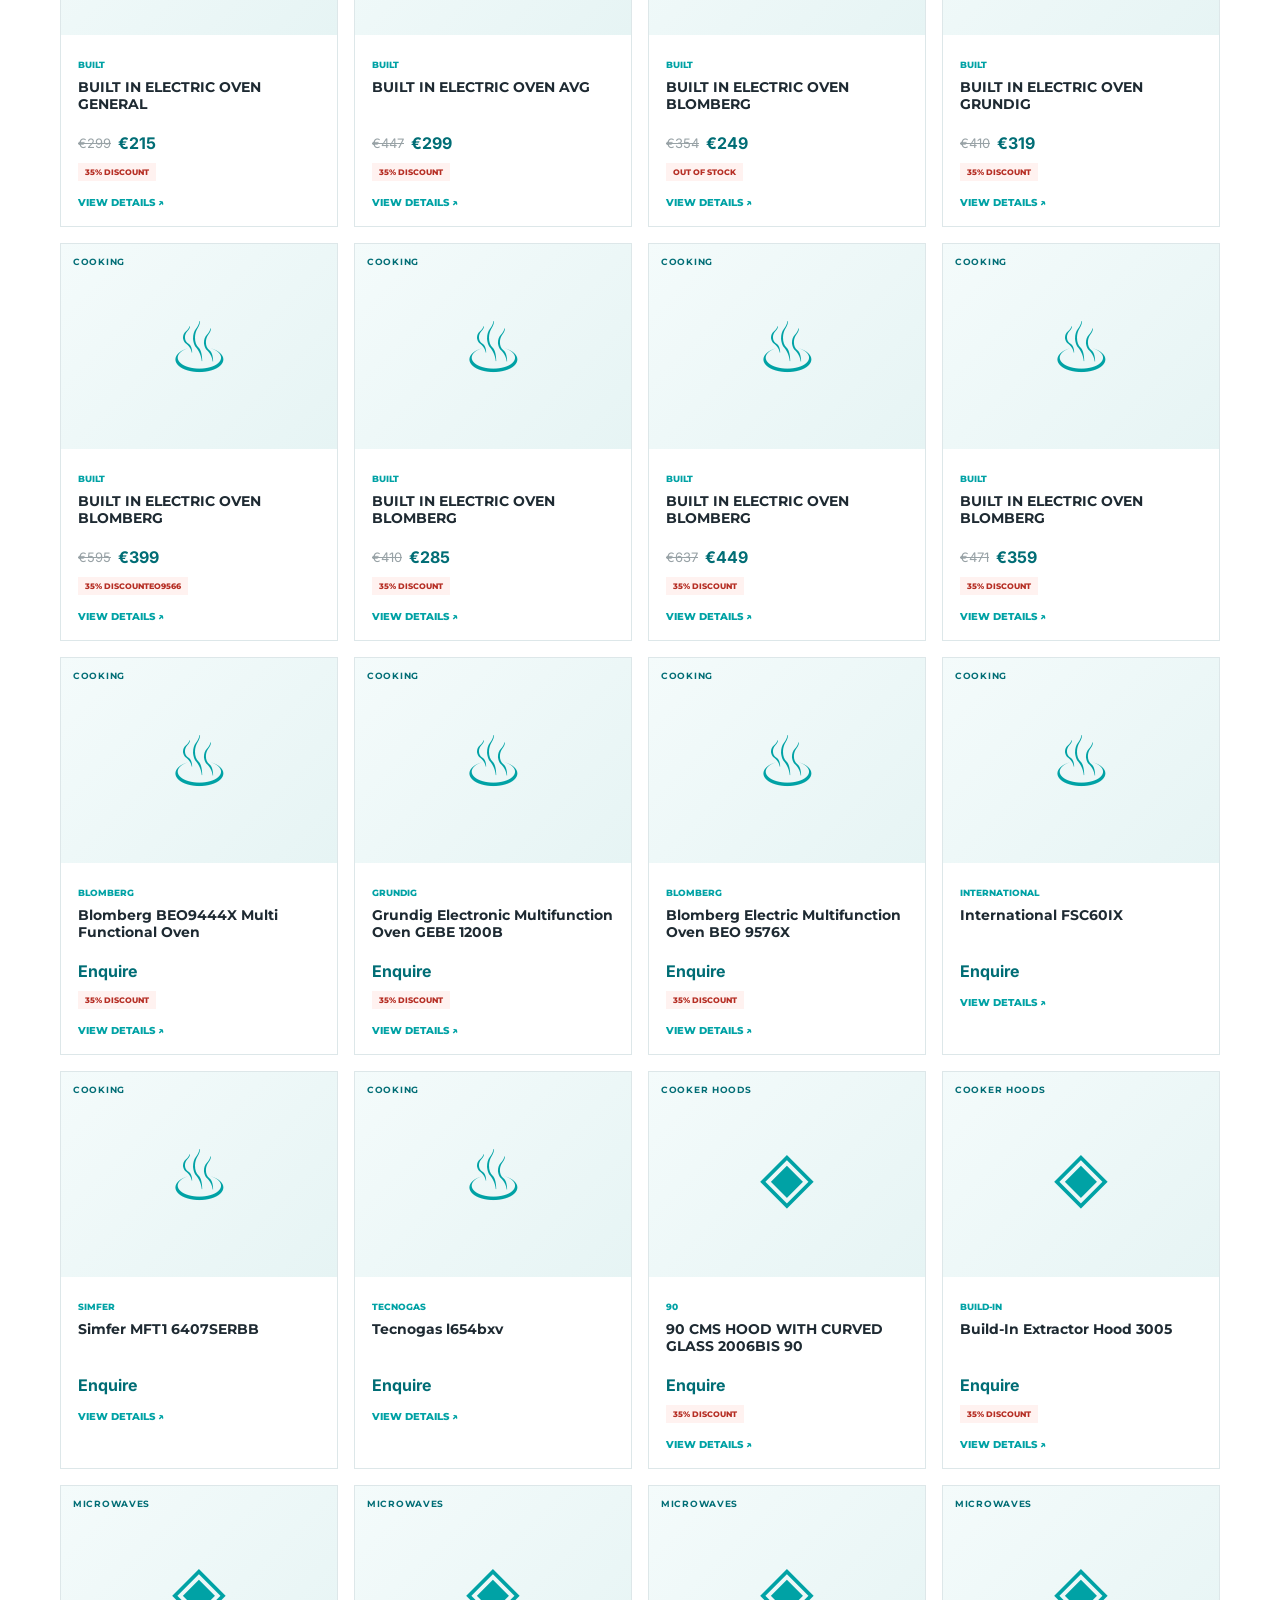
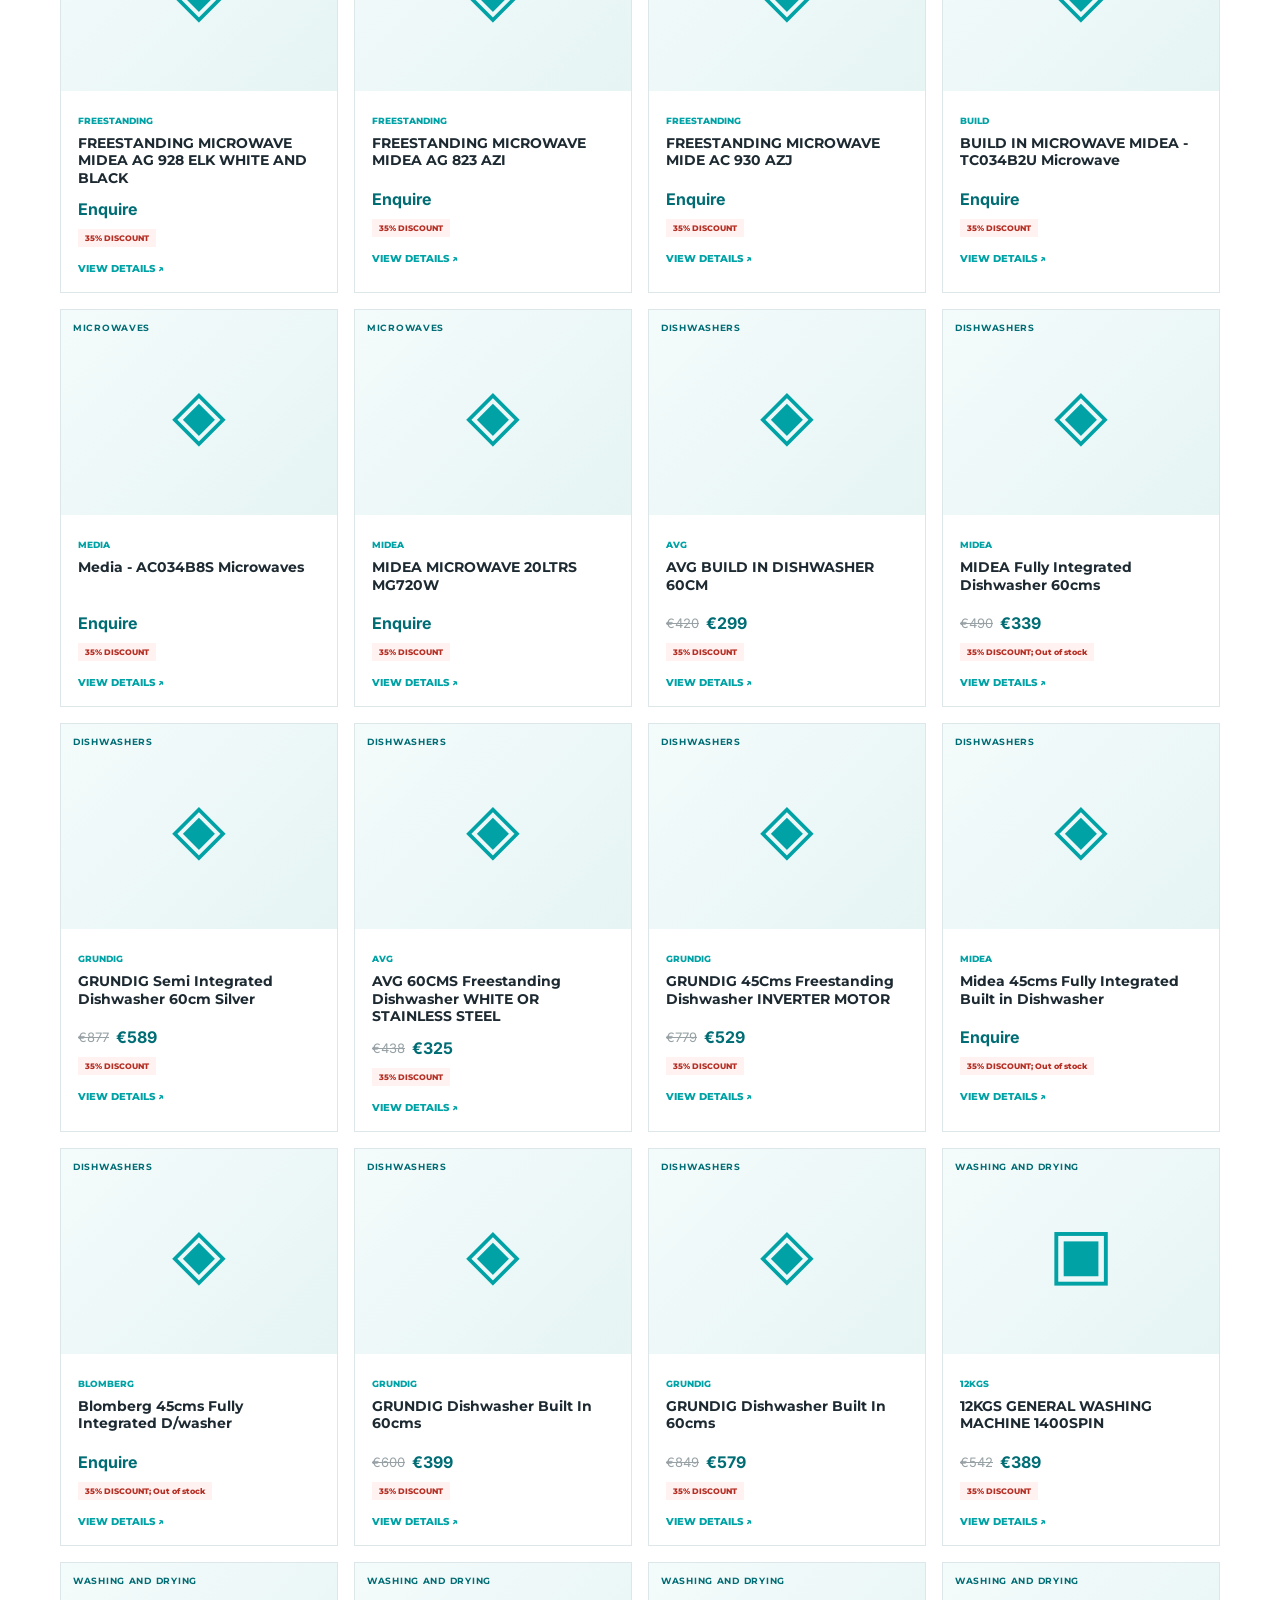
<file: products.html>
<!doctype html><html lang="en"><head><meta charset="utf-8"><meta name="viewport" content="width=device-width,initial-scale=1"><meta name="description" content="Energy Home Appliances — home appliances, air-conditioning and servicing in Malta."><title>Products · Energy Home Appliances</title><link rel="icon" href="assets/favicon.svg"><link rel="stylesheet" href="style.css"><script src="products-data.js"></script></head><body><header class="site-header"><div class="container nav-row"><a class="logo-link" href="index.html"><img src="assets/eha-logo-teal.png" alt="Energy Home Appliances — Turning Houses into Homes"></a><nav class="nav"><a class="" href="index.html">Home</a><a class="active" href="products.html">Products</a><a class="" href="contact.html">Contact</a></nav><a class="wa-button header-wa" href="https://wa.me/35679567978?text=Hi%21%20I%20would%20like%20more%20information%20about%20Energy%20Home%20Appliances." target="_blank" rel="noopener"><span class="wa-icon">◔</span> CONTACT US</a><button class="menu-button" id="menuBtn" aria-label="Open navigation" aria-expanded="false">☰</button></div><div class="mobile-nav" id="mobileNav"><a class="" href="index.html">Home</a><a class="active" href="products.html">Products</a><a class="" href="contact.html">Contact</a><a class="wa-button" href="https://wa.me/35679567978?text=Hi%21%20I%20would%20like%20more%20information%20about%20Energy%20Home%20Appliances." target="_blank" rel="noopener"><span class="wa-icon">◔</span> CONTACT US</a></div></header><main><section class="page-intro"><div class="container"><p class="eyebrow teal">THE EHA CATALOGUE</p><h1>Products</h1><p>Explore home appliances and air-conditioning products. Select an item to view its catalogue information and enquire directly.</p></div></section><section class="catalogue section"><div class="container"><div class="catalogue-selector"><button class="type-button active" data-type="home"><span>▣</span> HOME APPLIANCES</button><button class="type-button" data-type="ac"><span>❄</span> A/C</button></div><div class="filters"><label>Search Products<input id="search" placeholder="Search by product name"></label><label>Category<select id="category"><option value="">All categories</option><option>Cooker Hoods</option><option>Cooking</option><option>Cooling and Heating</option><option>Dishwashers</option><option>Fridges and Freezers</option><option>Microwaves</option><option>Washing and Drying</option></select></label><label>Brand<select id="brand"><option value="">All brands</option><option>10</option><option>10Kgs</option><option>11Kgs</option><option>12000</option><option>12Kgs</option><option>137</option><option>18000</option><option>194Ltrs</option><option>2</option><option>24000</option><option>4</option><option>5</option><option>621Ltrs</option><option>6Kgs</option><option>7Kg</option><option>7Kgs</option><option>8Kgs</option><option>9</option><option>90</option><option>95Ltr</option><option>9Kgs</option><option>Avg</option><option>Blomberg</option><option>Build</option><option>Build-In</option><option>Built</option><option>Ceramic</option><option>Chg</option><option>Daewoo</option><option>Denton</option><option>Domino</option><option>Dual</option><option>Electric</option><option>Fiesta</option><option>Freestading</option><option>Freestanding</option><option>Fully</option><option>General</option><option>Grundig</option><option>Hyundai</option><option>Induction</option><option>International</option><option>Konka</option><option>Media</option><option>Midea</option><option>Richome</option><option>Sencor</option><option>Simfer</option><option>Table</option><option>Tecnogas</option><option>Twin</option><option>Vestar</option><option>Xper</option></select></label></div><div class="catalogue-meta"><span id="resultCount">0 products</span><span>Product catalogue · prices shown as supplied</span></div><div id="productGrid" class="product-grid"></div></div></section></main><footer class="footer"><div class="container footer-main"><div><img src="assets/eha-logo-white.png" class="footer-logo" alt="Energy Home Appliances"><p>Turning Houses into Homes</p></div><div><h3>Contact</h3><a href="tel:+35679567978">7956 7978</a><a href="mailto:energyhomespb@outlook.com">energyhomespb@outlook.com</a><span>472, Triq San Pawl<br>San Pawl il-Baħar, Malta<br>SPB 3431</span></div><div><h3>Explore</h3><a href="index.html">Home</a><a href="products.html">Products</a><a href="contact.html">Contact</a><a href="privacy.html">Privacy Policy</a></div><div><h3>Connect</h3><a href="https://www.facebook.com/EnergyHomeAppliances" target="_blank" rel="noopener">Facebook ↗</a><a class="wa-button" href="https://wa.me/35679567978?text=Hi%21%20I%20would%20like%20more%20information%20about%20Energy%20Home%20Appliances." target="_blank" rel="noopener">WhatsApp us ↗</a></div></div><div class="container footer-bottom"><span>© 2026 Energy Home Appliances</span><span>Website created by <a href="https://dsmcomms.com/" target="_blank">DSM Communications</a></span></div></footer><script src="site.js"></script><link rel="stylesheet" href="/cookie-notice.css">
<script src="/cookie-notice.js" defer></script>
</body></html>
</file>
<file: style.css>
@import url("https://fonts.googleapis.com/css2?family=Inter:wght@400;500;600;700&family=Montserrat:wght@600;700;800&display=swap");:root{--teal:#00A2A5;--dark:#006D75;--accent:#03A7B3;--pale:#EEFDFD;--soft:#F5F7F8;--line:#DDE7E9;--ink:#1E2A32;--muted:#6B7A80;--wa:#25D366}*{box-sizing:border-box}body{margin:0;background:#fff;color:var(--ink);font-family:Inter,Arial,sans-serif}a{color:inherit;text-decoration:none}button,input,select{font:inherit}.container{width:min(1160px,calc(100% - 48px));margin:auto}.site-header{position:sticky;top:0;z-index:30;background:#fff;border-bottom:1px solid var(--line)}.nav-row{min-height:82px;display:flex;align-items:center;gap:30px}.logo-link{display:block;width:185px}.logo-link img{display:block;width:100%;height:auto}.nav{display:flex;justify-content:center;gap:34px;flex:1;font:700 11px Montserrat;text-transform:uppercase}.nav a{padding:31px 0;color:#536269}.nav a.active,.nav a:hover{color:var(--teal)}.wa-button{display:inline-flex;align-items:center;justify-content:center;gap:8px;background:var(--wa);color:#063e22;border:0;border-radius:4px;padding:13px 19px;font:800 10px Montserrat;text-transform:uppercase;letter-spacing:.05em}.wa-button:hover{background:#1db954}.wa-icon{font-size:16px}.menu-button{display:none;background:none;border:0;font-size:27px;color:var(--dark)}.mobile-nav{display:none}.help-section{background:var(--pale);padding:76px 0 84px}.eyebrow{font:800 10px Montserrat;letter-spacing:.16em;text-transform:uppercase;color:var(--dark)}.eyebrow.teal{color:var(--teal)}h1,h2,h3{font-family:Montserrat,Arial,sans-serif}h1{font-size:clamp(44px,6vw,76px);line-height:1;letter-spacing:-.06em;margin:12px 0}h2{font-size:clamp(28px,4vw,48px);line-height:1.08;letter-spacing:-.05em;margin:10px 0 18px}h3{font-size:16px;line-height:1.25}.intro,.page-intro p{max-width:620px;color:var(--muted);font-size:17px;line-height:1.7}.help-grid{display:grid;grid-template-columns:repeat(3,1fr);gap:16px;margin-top:44px}.help-card{padding:38px 26px;background:#fff;border:1px solid var(--line);min-height:220px;transition:.2s;display:flex;flex-direction:column;justify-content:space-between}.help-card:hover{border-color:var(--teal);transform:translateY(-3px);box-shadow:0 12px 30px #006d7514}.help-icon{font-size:42px;color:var(--teal);font-weight:400}.help-card h2{font-size:25px;margin:22px 0}.help-card>span:last-child{color:var(--teal);font:700 11px Montserrat;text-transform:uppercase}.section{padding:90px 0}.section-head{display:flex;justify-content:space-between;align-items:flex-end;margin-bottom:36px}.text-link{color:var(--dark);font:800 10px Montserrat;text-transform:uppercase}.product-grid{display:grid;grid-template-columns:repeat(4,1fr);gap:16px}.product-card{background:#fff;border:1px solid var(--line);min-width:0}.product-visual{height:205px;background:linear-gradient(135deg,#f4fbfb,#e6f4f4);display:grid;place-items:center;position:relative}.appliance-glyph{font-size:70px;color:var(--teal);font-weight:300}.category-label{position:absolute;top:12px;left:12px;color:var(--dark);font:700 9px Montserrat;text-transform:uppercase;letter-spacing:.08em}.product-info{padding:17px}.product-info small{color:var(--teal);font:800 9px Montserrat;text-transform:uppercase}.product-info h3{min-height:42px;margin:7px 0 12px;font-size:14px}.prices{display:flex;gap:7px;align-items:center;font-size:13px}.prices del{color:#98a2a6}.prices strong{color:var(--dark);font-size:16px}.offer{display:inline-block;margin-top:10px;padding:4px 7px;background:#fff2f0;color:#b62f25;font:800 8px Montserrat}.details-link{display:block;margin-top:15px;color:var(--teal);font:800 10px Montserrat;text-transform:uppercase}.brands-strip{padding:54px 0;background:var(--soft);overflow:hidden}.brand-marquee{white-space:nowrap;margin-top:20px;overflow:hidden;color:var(--dark);font:800 27px Montserrat;letter-spacing:.08em}.brand-marquee>div{display:inline-block;animation:marquee 24s linear infinite}@keyframes marquee{to{transform:translateX(-50%)}}.contact-preview{background:#fff}.contact-preview-grid{display:grid;grid-template-columns:1fr 1.25fr;gap:50px;align-items:center}.contact-preview p{max-width:460px;color:var(--muted);line-height:1.7}.contact-links{display:grid;gap:12px;margin:25px 0;font:700 14px Montserrat;color:var(--dark)}.map-mini,.contact-map{overflow:hidden;background:var(--soft);min-height:350px}.map-mini iframe,.contact-map iframe{border:0;width:100%;height:100%;min-height:350px}.video-section{background:var(--soft);padding:80px 0}.video-placeholder{min-height:300px;background:var(--dark);color:#fff;display:grid;place-items:center;align-content:center;gap:10px;text-align:center}.video-placeholder span{width:60px;height:60px;border:2px solid #fff;border-radius:50%;display:grid;place-items:center;font-size:22px}.video-placeholder p{font:700 16px Montserrat;margin:0}.video-placeholder small{color:#bfe3e4}.footer{background:var(--dark);color:#fff;padding:55px 0 18px}.footer-main{display:grid;grid-template-columns:1.4fr 1fr 1fr 1fr;gap:42px}.footer-logo{width:210px;max-width:100%;display:block}.footer p,.footer a,.footer span{font-size:12px;color:#d6eff0;line-height:1.75}.footer h3{color:#bfeDEF;font:800 10px Montserrat;text-transform:uppercase;letter-spacing:.14em;margin:0 0 14px}.footer-main>div:not(:first-child){display:grid;align-content:start;gap:5px}.footer-main .wa-button{color:#063e22;margin-top:12px}.footer-bottom{border-top:1px solid #34878b;margin-top:48px;padding-top:14px;display:flex;justify-content:space-between}.footer-bottom span,.footer-bottom a{font-size:10px}.page-intro{background:var(--pale);padding:75px 0}.page-intro h1{margin-bottom:15px}.catalogue-selector{display:grid;grid-template-columns:1fr 1fr;gap:14px;margin-bottom:30px}.type-button{min-height:88px;border:2px solid var(--teal);background:#fff;color:var(--teal);font:800 13px Montserrat;letter-spacing:.08em}.type-button span{font-size:26px;margin-right:12px}.type-button.active{background:var(--teal);color:#fff}.filters{display:grid;grid-template-columns:2fr 1fr 1fr;gap:12px;background:var(--soft);padding:17px;margin-bottom:25px}.filters label{display:grid;gap:7px;color:var(--muted);font:800 9px Montserrat;text-transform:uppercase}.filters input,.filters select{background:#fff;border:1px solid var(--line);padding:12px;color:var(--ink);outline-color:var(--teal)}.catalogue-meta{display:flex;justify-content:space-between;color:var(--muted);font-size:12px;margin-bottom:17px}.catalogue-meta span:first-child{font-weight:700;color:var(--dark)}.product-detail{padding-top:40px}.back-link{font:800 10px Montserrat;text-transform:uppercase;color:var(--teal)}.detail-layout{display:grid;grid-template-columns:1fr 1fr;gap:70px;margin-top:25px}.detail-visual{min-height:490px;background:linear-gradient(135deg,#eaf9f9,#bfeDEF);display:grid;place-items:center}.detail-visual .appliance-glyph{font-size:160px}.detail-copy small{color:var(--teal);font:800 11px Montserrat;text-transform:uppercase}.detail-copy h1{font-size:clamp(32px,4vw,55px);margin:10px 0 20px}.detail-price{font:800 27px Montserrat;color:var(--dark);margin:15px 0}.detail-price del{font:400 15px Inter;color:var(--muted);margin-right:8px}.detail-label{display:inline-block;background:#fff2f0;color:#b62f25;padding:7px;font:800 10px Montserrat}.detail-actions{display:flex;gap:10px;flex-wrap:wrap;margin:28px 0}.email-button{border:1px solid var(--teal);color:var(--dark);padding:14px 19px;font:800 10px Montserrat;text-transform:uppercase}.detail-copy h2{font-size:23px;margin-top:34px}.detail-copy p{line-height:1.75;color:var(--muted)}.related{margin-top:70px}.contact-page-grid{display:grid;grid-template-columns:.9fr 1.1fr;gap:55px}.contact-item{display:flex;gap:20px;border-bottom:1px solid var(--line);padding:20px 0}.contact-item>span{font-size:28px;color:var(--teal);width:35px}.contact-item small{display:block;color:var(--muted);font:800 9px Montserrat;letter-spacing:.1em;margin-bottom:7px}.contact-item a,.contact-item p{display:block;font-size:16px;line-height:1.6;margin:0}.wa-text,.facebook-link{color:var(--dark)!important;font:800 10px Montserrat!important;text-transform:uppercase;margin-top:9px}.large-wa{width:100%;margin-top:25px}.facebook-link{display:block;margin-top:20px}.legal{max-width:820px}.legal h2{font-size:24px;margin-top:30px}.legal p{color:var(--muted);line-height:1.8}.product-card[hidden]{display:none}@media(max-width:900px){.container{width:min(100% - 36px,700px)}.nav,.header-wa{display:none}.menu-button{display:block;margin-left:auto}.mobile-nav{position:fixed;top:82px;left:0;right:0;background:#fff;padding:20px 18px;box-shadow:0 12px 24px #006d7526;z-index:29}.mobile-nav.open{display:grid;gap:2px}.mobile-nav a:not(.wa-button){padding:15px 0;border-bottom:1px solid var(--line);font:800 11px Montserrat;text-transform:uppercase}.help-grid{grid-template-columns:repeat(3,1fr)}.product-grid{grid-template-columns:repeat(3,1fr)}.footer-main{grid-template-columns:repeat(2,1fr)}.footer-main>div:first-child{grid-column:1/-1}.detail-layout,.contact-page-grid{gap:35px}}@media(max-width:580px){.container{width:calc(100% - 30px)}.nav-row{min-height:70px}.logo-link{width:170px}.help-section{padding:55px 0 60px}.help-grid,.product-grid,.contact-preview-grid,.detail-layout,.contact-page-grid{grid-template-columns:1fr}.help-card{min-height:180px}.section{padding:60px 0}.section-head{display:grid;gap:12px}.featured-grid{grid-template-columns:repeat(2,1fr)}.featured-grid .product-card:nth-child(n+5){display:none}.product-visual{height:150px}.product-info{padding:12px}.product-info h3{font-size:12px;min-height:52px}.filters{grid-template-columns:1fr}.catalogue-selector{gap:8px}.type-button{font-size:10px;min-height:75px}.catalogue-meta{display:grid;gap:5px}.footer-main{grid-template-columns:1fr}.footer-main>div:first-child{grid-column:auto}.footer-bottom{display:grid;gap:5px}.page-intro{padding:55px 0}.detail-visual{min-height:300px}.detail-visual .appliance-glyph{font-size:110px}.map-mini,.contact-map{min-height:280px}.map-mini iframe,.contact-map iframe{min-height:280px}}
</file>
<file: cookie-notice.css>
/* EU cookie / privacy notice — DSM Communications, 2026-09-20.
 *
 * Deliberately neutral so it sits on any of the client sites without being
 * restyled per site: dark bar, system font stack (it must NOT depend on the
 * Google font it is asking permission to load), fixed to the bottom.
 *
 * The two buttons are the same size and weight on purpose. Making "Accept"
 * prominent and "Refuse" a faint link is the pattern regulators have gone
 * after, and it makes the consent invalid - so Accept is filled and Refuse is
 * outlined, but both are full buttons with the same hit area.
 */
.dsm-cookie {
  position: fixed;
  left: 0;
  right: 0;
  bottom: 0;
  z-index: 2147483000;            /* above site headers and chat bubbles */
  display: flex;
  flex-wrap: wrap;
  gap: 14px 22px;
  align-items: center;
  justify-content: space-between;
  padding: 16px 20px;
  padding-bottom: calc(16px + env(safe-area-inset-bottom, 0px));
  background: #14181b;
  color: #eef1f2;
  font: 400 14px/1.55 -apple-system, BlinkMacSystemFont, "Segoe UI", Roboto, Arial, sans-serif;
  box-shadow: 0 -2px 18px rgba(0, 0, 0, .28);
}

.dsm-cookie-text {
  margin: 0;
  flex: 1 1 340px;
  max-width: 78ch;
}

.dsm-cookie-text a {
  color: #8fd3dc;
  text-decoration: underline;
}

.dsm-cookie-btns {
  display: flex;
  gap: 10px;
  flex: 0 0 auto;
}

.dsm-cookie-btn {
  font: 600 14px/1 inherit;
  min-height: 42px;
  padding: 0 20px;
  border-radius: 6px;
  cursor: pointer;
  border: 1px solid transparent;
}

.dsm-cookie-yes {
  background: #2f9e8f;
  color: #06231f;
  border-color: #2f9e8f;
}

.dsm-cookie-no {
  background: transparent;
  color: #eef1f2;
  border-color: #6b7679;
}

.dsm-cookie-btn:focus-visible {
  outline: 2px solid #8fd3dc;
  outline-offset: 2px;
}

@media (max-width: 560px) {
  .dsm-cookie { padding: 14px 16px; }
  .dsm-cookie-btns { width: 100%; }
  .dsm-cookie-btn { flex: 1 1 0; }     /* equal halves, neither one easier to hit */
}
</file>
